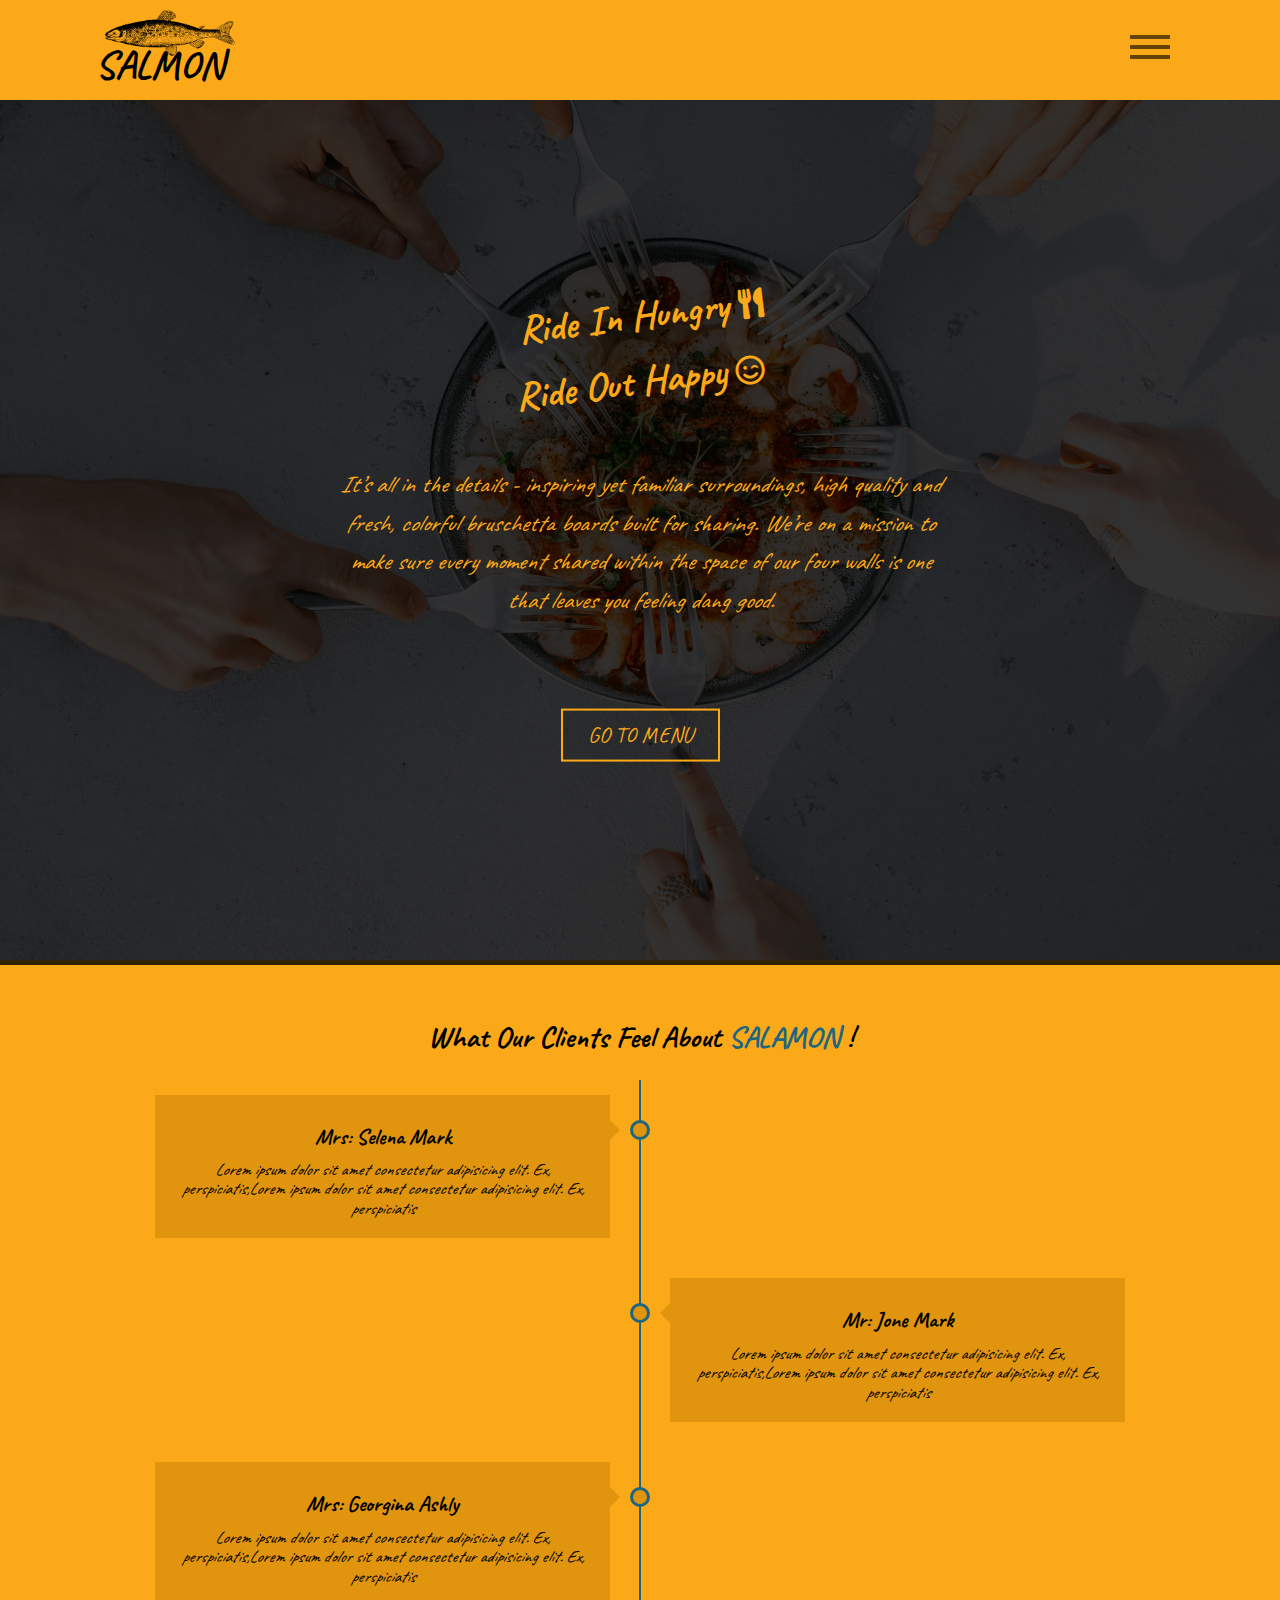
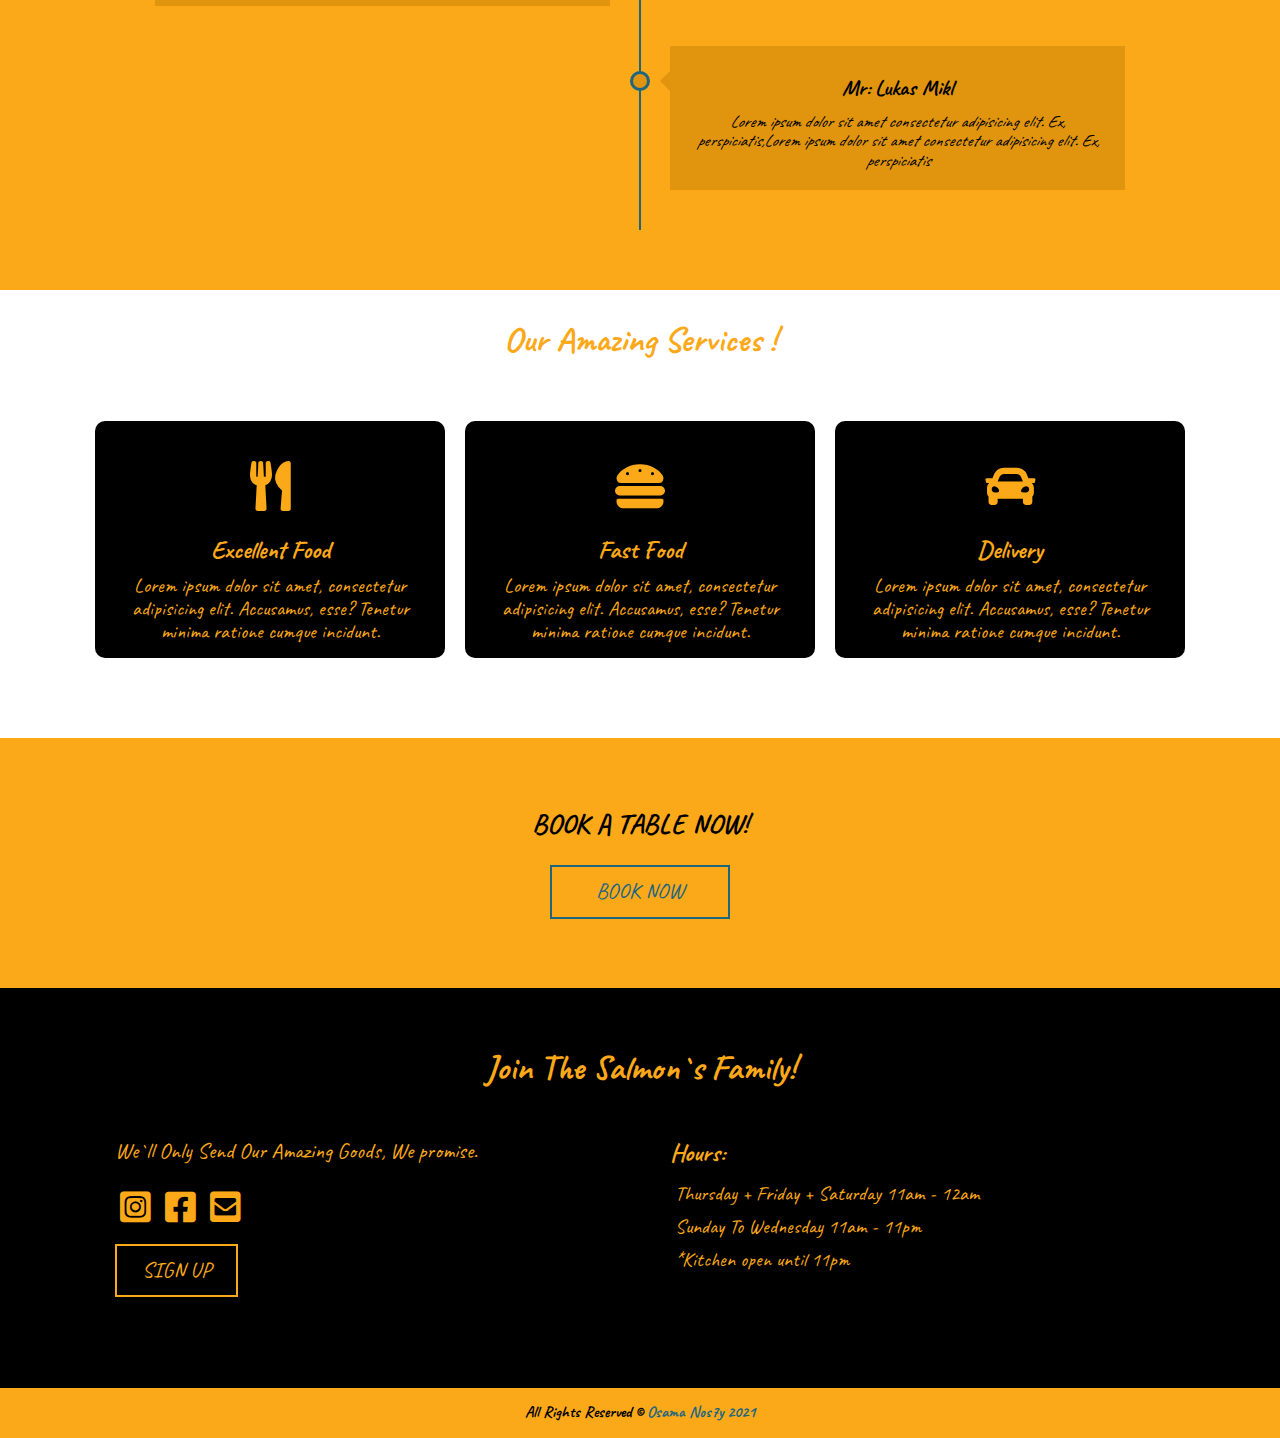
<file: index.html>
<!DOCTYPE html>
<html lang="en">
<head>
    <meta charset="UTF-8">
    <meta http-equiv="X-UA-Compatible" content="IE=edge">
    <meta name="viewport" content="width=device-width, initial-scale=1.0">
    <title>SALMON</title>
    <link rel="stylesheet" type="text/css" href="css/normalize.css">
    <link rel="stylesheet" type="text/css" href="css/main.css">
    <link rel="stylesheet" href="css/all.min.css">
    <link rel="preconnect" href="https://fonts.gstatic.com">
    <link href="https://fonts.googleapis.com/css2?family=Ballet&family=Caveat&display=swap" rel="stylesheet">
</head>
<body>

    <!--Start Header-->
    <div class="header" id="header">
        <div class="container">
            <div class="nav">
                <div class="logo">
                    <a href="index.html">
                        <h1>SALMON</h1>
                        <img src="images/1.png" alt="Salmon">
                    </a>
                </div>
                <div class="navigation">
                    <input type="checkbox" class="nav-checkbox" id="navigation">
                    <label for="navigation" class="checkbox-label">
                        <span class="nav-icon"></span>
                    </label>
                    <div class="links-container">
                        <div class="links">
                            <ul id="link">
                                <li><a href="index.html" class="active">HOME</a></li>
                                <li><a href="menu.html">MENU</a></li>
                                <li><a href="order-online.html">ORDER ONLINE</a></li>
                                <li><a href="location.html">LOCATION</a></li>
                                <li><a href="sign-up.html">SIGN UP</a></li>
                            </ul>
                        </div>
                    </div>
                </div>
            </div>
        </div>
    </div>
    <!--End Header-->

    <!-- Start About Us  -->
    <div class="about">
        <img src="images/4.jpg" alt="Salmon">
        <div class="container">
            <div class="overlay">
                <div class="info">
                    <h2 class="in">Ride In Hungry <i class="fas fa-utensils"></i></h2>
                    <h2 class="out">Ride Out Happy <i class="far fa-smile-wink"></i></h2>
                    <p>It’s all in the details - inspiring yet familiar surroundings, high quality and fresh, colorful bruschetta boards built for sharing. We’re on a mission to make sure every moment shared within the space of our four walls is one that leaves you feeling dang good.</p>
                    <button class="btn">go to menu</button>
                </div>
            </div>
        </div>
    </div>
    <!-- End About Us  -->

    <!-- Start Testimonials -->
    <div class="testimonials">
        <div class="container">
            <div class="testimonials-content">
                <h2>What Our Clients Feel About <span>Salamon</span> !</h2>
                <div class="left">
                    <div class="content">
                        <div class="text">
                            <h4>Mrs: Selena Mark</h4>
                            <p>Lorem ipsum dolor sit amet consectetur adipisicing elit. Ex, perspiciatis,Lorem ipsum dolor sit amet consectetur adipisicing elit. Ex, perspiciatis</p>
                        </div>
                    </div>
                </div>
                <div class="clearfix"></div>
                <div class="right">
                    <div class="content">
                        <div class="text">
                            <h4>Mr: Jone Mark</h4>
                            <p>Lorem ipsum dolor sit amet consectetur adipisicing elit. Ex, perspiciatis,Lorem ipsum dolor sit amet consectetur adipisicing elit. Ex, perspiciatis</p>
                        </div>
                    </div>
                </div>
                <div class="clearfix"></div>
                <div class="left">
                    <div class="content">
                        <div class="text">
                            <h4>Mrs: Georgina Ashly</h4>
                            <p>Lorem ipsum dolor sit amet consectetur adipisicing elit. Ex, perspiciatis,Lorem ipsum dolor sit amet consectetur adipisicing elit. Ex, perspiciatis</p>
                        </div>
                    </div>
                </div>
                <div class="clearfix"></div>
                <div class="right">
                    <div class="content">
                        <div class="text">
                            <h4>Mr: Lukas Mikl</h4>
                            <p>Lorem ipsum dolor sit amet consectetur adipisicing elit. Ex, perspiciatis,Lorem ipsum dolor sit amet consectetur adipisicing elit. Ex, perspiciatis</p>
                        </div>
                    </div>
                </div>
            </div>
        </div>
    </div>
    <!-- End Testimonials -->

    <!-- Start Our Services -->
    <div class="services">
        <div class="container">
            <h2>Our Amazing Services !</h2>
            <div class="serv">
                <div class="service-one">
                    <i class="fas fa-utensils"></i>
                    <h4>Excellent Food</h4>
                    <p>Lorem ipsum dolor sit amet, consectetur adipisicing elit. Accusamus, esse? Tenetur minima ratione cumque incidunt.</p>
                </div>
                <div class="service-two">
                    <i class="fas fa-hamburger"></i>
                    <h4>Fast Food</h4>
                    <p>Lorem ipsum dolor sit amet, consectetur adipisicing elit. Accusamus, esse? Tenetur minima ratione cumque incidunt.</p>
                </div>
                <div class="service-three">
                    <i class="fas fa-car"></i>
                    <h4>Delivery</h4>
                    <p>Lorem ipsum dolor sit amet, consectetur adipisicing elit. Accusamus, esse? Tenetur minima ratione cumque incidunt.</p>
                </div>
            </div>
        </div>
    </div>
    <!-- End Our Services -->
    
    <!-- Start Book Table -->
     <div class="Booking">
        <div class="container">
            <h4>BOOK A TABLE NOW!</h4>
            <button id="booking" class="booking-btn" onclick="bookingTable()">BOOK NOW</button>
            <div id="book-form" class="book-form">
                <div class="form-content">
                    <h2>TABLE BOOKING RESERVATION FORM</h2>
                    <span id="close" class="close">&times;</span>
                    <div class="book-info">
                        <input type="text" placeholder="Name..">
                        <input type="email" placeholder="Email..">
                        <input type="tel" placeholder="Mobile..">
                        <input type="date" placeholder="Date..">
                        <input type="time" placeholder="Time..">
                        <input type="number" min="1" placeholder="2 Person">
                        <button>Book A Table</button>
                    </div>
                </div>
            </div>
        </div>
     </div>
    <!-- End Book Table -->

     <!-- Start Information Section -->
     <div class="information">
        <div class="container">
            <h2>Join The Salmon`s Family!</h2>
            <div class="info-box">
                <div class="info info-left">
                    <p>We`ll Only Send Our Amazing Goods, We promise.</p>
                    <div>
                        <i class="fab fa-instagram-square"></i>
                        <i class="fab fa-facebook-square"></i>
                        <i class="fas fa-envelope-square"></i>
                    </div>
                    <button class="btn">Sign Up</button>
                </div>
                <div class="info info-right">
                    <h4>Hours:</h4>
                    <p>Thursday + Friday + Saturday   11am - 12am</p>
                    <p>Sunday To Wednesday  11am - 11pm</p>
                    <p>*Kitchen open until 11pm</p>
                </div>
            </div>
        </div>
     </div>
     <!-- Start Information Section -->

     <!-- Start Footer -->
     <div class="footer">
         <div class="container">
            <p>All Rights Reserved &copy; <span>Osama Nos7y 2021</span></p>
         </div>
     </div>

     <!-- End Footer -->    
    

    <script src="js/main.js"></script>
</body>
</html>
</file>
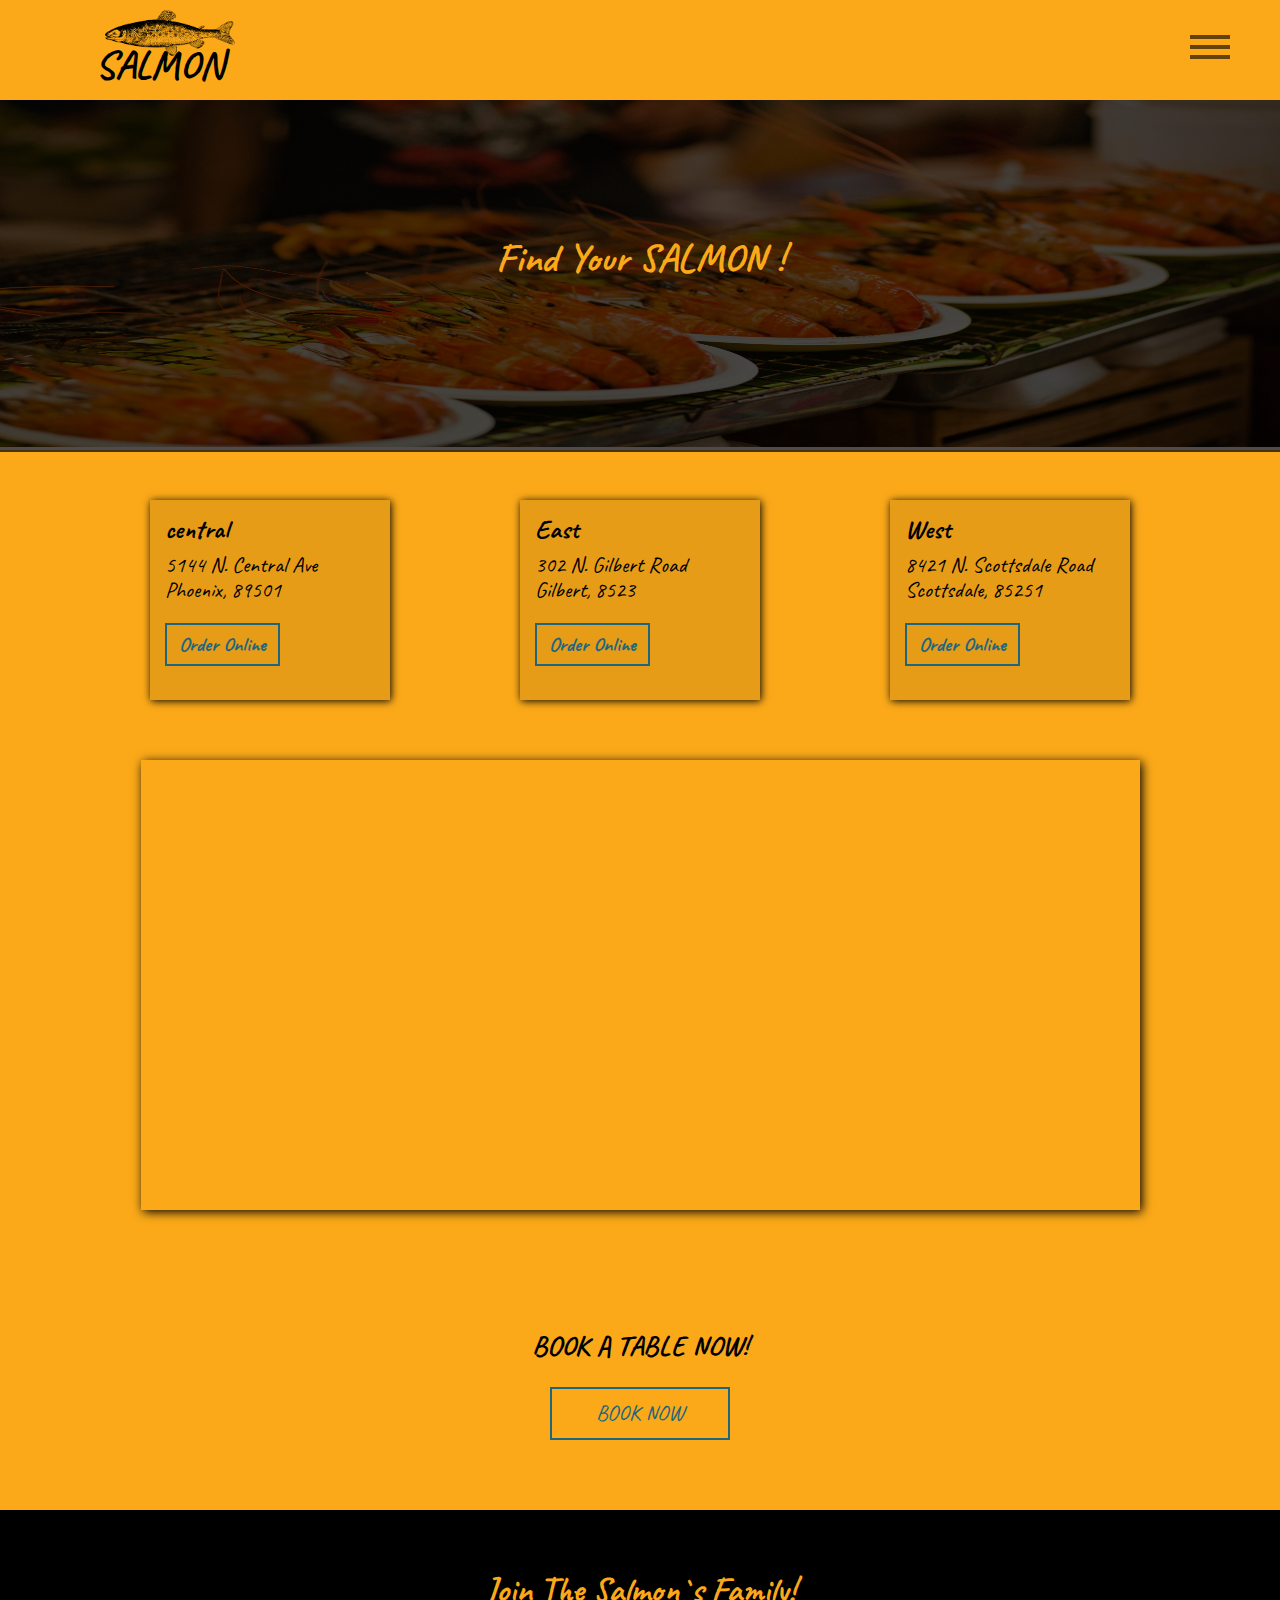
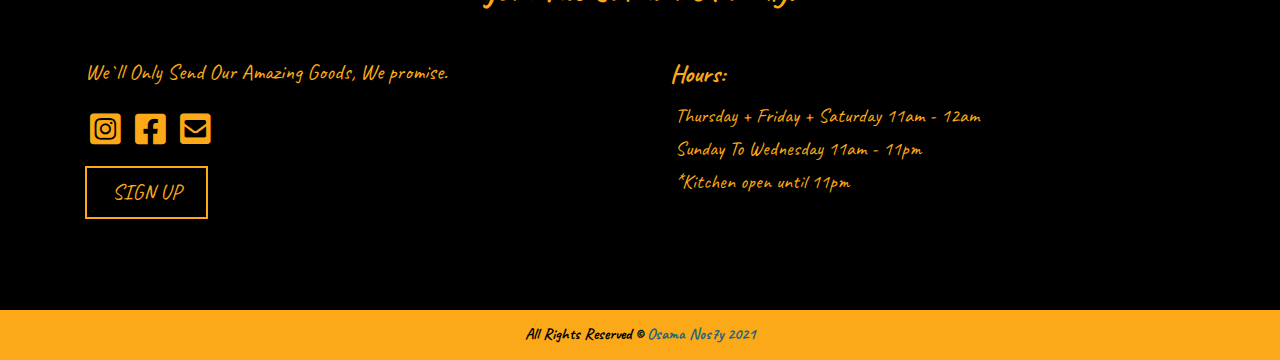
<file: location.html>
<!DOCTYPE html>
<html lang="en">
<head>
    <meta charset="UTF-8">
    <meta http-equiv="X-UA-Compatible" content="IE=edge">
    <meta name="viewport" content="width=device-width, initial-scale=1.0">
    <title>LOCATION</title>
    <link rel="stylesheet" type="text/css" href="css/normalize.css">
    <link rel="stylesheet" type="text/css" href="css/location.css">
    <link rel="stylesheet" href="css/all.min.css">
    <link rel="preconnect" href="https://fonts.gstatic.com">
    <link href="https://fonts.googleapis.com/css2?family=Ballet&family=Caveat&display=swap" rel="stylesheet">
</head>
<body>
    <!--Start Header-->
    <div class="header" id="header">
        <div class="container">
            <div class="nav">
                <div class="logo">
                    <a href="index.html">
                        <h1>SALMON</h1>
                        <img src="images/1.png" alt="Salmon">
                    </a>
                </div>
                <div class="navigation">
                    <input type="checkbox" class="nav-checkbox" id="navigation">
                    <label for="navigation" class="checkbox-label">
                        <span class="nav-icon"></span>
                    </label>
                    <div class="links-container">
                        <div class="links">
                            <ul id="link">
                                <li><a href="index.html" class="active">HOME</a></li>
                                <li><a href="menu.html">MENU</a></li>
                                <li><a href="order-online.html">ORDER ONLINE</a></li>
                                <li><a href="location.html">LOCATION</a></li>
                                <li><a href="sign-up.html">SIGN UP</a></li>
                            </ul>
                        </div>
                    </div>
                </div>
            </div>
        </div>
    </div>
    <!--End Header-->

    <!-- Start About Us  -->
    <div class="about">
        <img src="images/2.jpg" alt="Salmon">
        <div class="overlay"></div>
        <div class="txt">
            <h3>Find Your SALMON !</h3>
        </div>
    </div>
    <!-- End About Us  -->

    <!-- Start Location -->
    <div class="location">
        <div class="container">
            <div class="info-text">
                <div class="first">
                    <h3>central</h3>
                    <p>5144 N. Central Ave</p>
                    <p>Phoenix, 89501</p>
                    <button>Order Online</button>
                </div>
                <div class="second">
                    <h3>East</h3>
                    <p>302 N. Gilbert Road</p>
                    <p>Gilbert, 8523</p>
                    <button>Order Online</button>
                </div>
                <div class="third">
                    <h3>West</h3>
                    <p>8421 N. Scottsdale Road</p>
                    <p>Scottsdale, 85251</p>
                    <button>Order Online</button>
                </div>
            </div>
            <div class="map">
                <iframe src="https://www.google.com/maps/embed?pb=!1m18!1m12!1m3!1d3326.566009725138!2d-112.07625708546044!3d33.51266675341951!2m3!1f0!2f0!3f0!3m2!1i1024!2i768!4f13.1!3m3!1m2!1s0x872b12c0d6b29233%3A0x75171543c4f7623e!2s5144%20N%20Central%20Ave%2C%20Phoenix%2C%20AZ%2085012%2C%20USA!5e0!3m2!1sen!2seg!4v1617563543201!5m2!1sen!2seg" width="90%" height="450" style="border:0; box-shadow: 2px 2px 10px #000;" allowfullscreen="" loading="lazy"></iframe>
            </div>
        </div>
    </div>
    <!-- Start Location -->
    <!-- Start Book Table -->
    <div class="Booking">
        <div class="container">
            <h4>BOOK A TABLE NOW!</h4>
            <button id="booking" class="booking-btn" onclick="bookingTable()">BOOK NOW</button>
            <div id="book-form" class="book-form">
                <div class="form-content">
                    <h2>TABLE BOOKING RESERVATION FORM</h2>
                    <span id="close" class="close">&times;</span>
                    <div class="book-info">
                        <input type="text" placeholder="Name..">
                        <input type="email" placeholder="Email..">
                        <input type="tel" placeholder="Mobile..">
                        <input type="date" placeholder="Date..">
                        <input type="time" placeholder="Time..">
                        <input type="number" min="1" placeholder="2 Person">
                        <button>Book A Table</button>
                    </div>
                </div>
            </div>
        </div>
     </div>
    <!-- End Book Table -->

    <!-- Start Information Section -->
    <div class="information">
    <div class="container">
        <h2>Join The Salmon`s Family!</h2>
        <div class="info-box">
            <div class="info info-left">
                <p>We`ll Only Send Our Amazing Goods, We promise.</p>
                <div>
                    <i class="fab fa-instagram-square"></i>
                    <i class="fab fa-facebook-square"></i>
                    <i class="fas fa-envelope-square"></i>
                </div>
                <button class="btn">Sign Up</button>
            </div>
            <div class="info info-right">
                <h4>Hours:</h4>
                <p>Thursday + Friday + Saturday   11am - 12am</p>
                <p>Sunday To Wednesday  11am - 11pm</p>
                <p>*Kitchen open until 11pm</p>
            </div>
        </div>
    </div>
    </div>
    <!-- Start Information Section -->

    <!-- Start Footer -->
    <div class="footer">
        <div class="container">
            <p>All Rights Reserved &copy; <span>Osama Nos7y 2021</span></p>
        </div>
    </div>

    <!-- End Footer -->    

    <script src="js/main.js"></script>
</body>
</html>
</file>
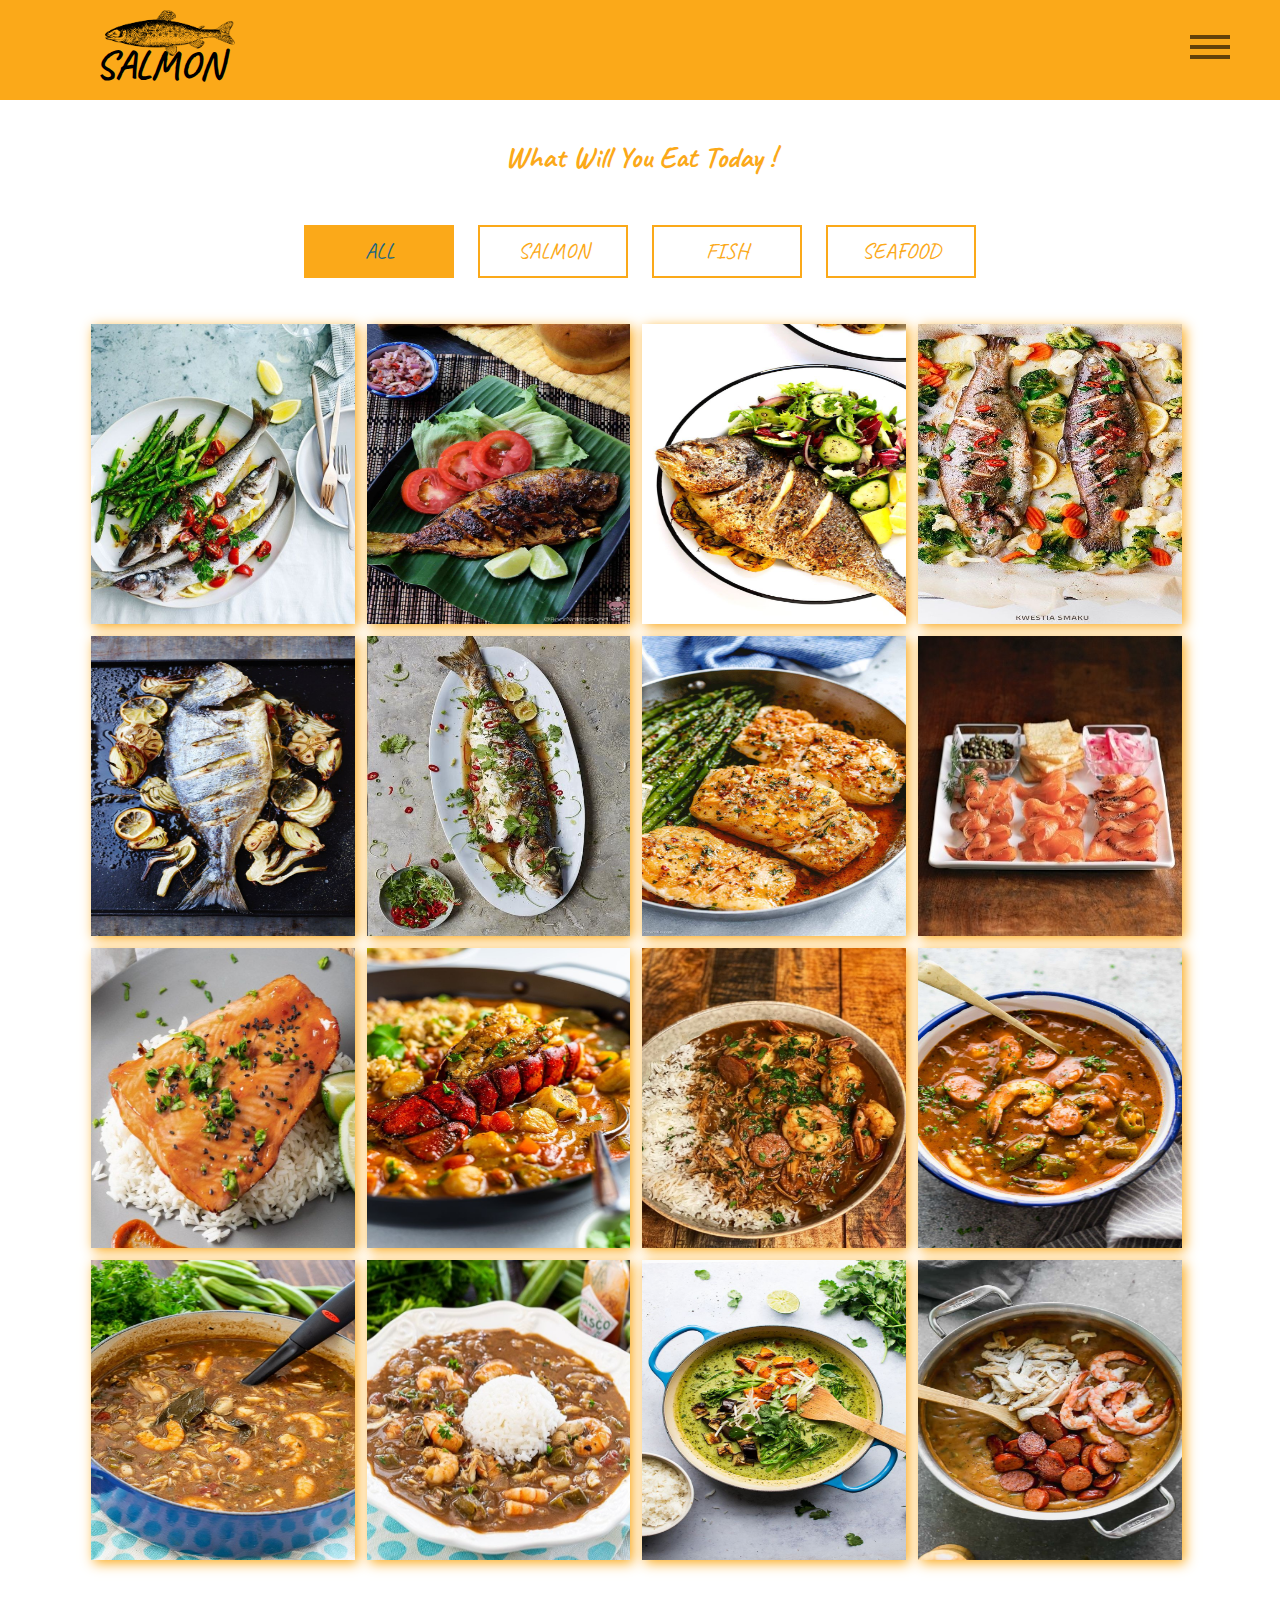
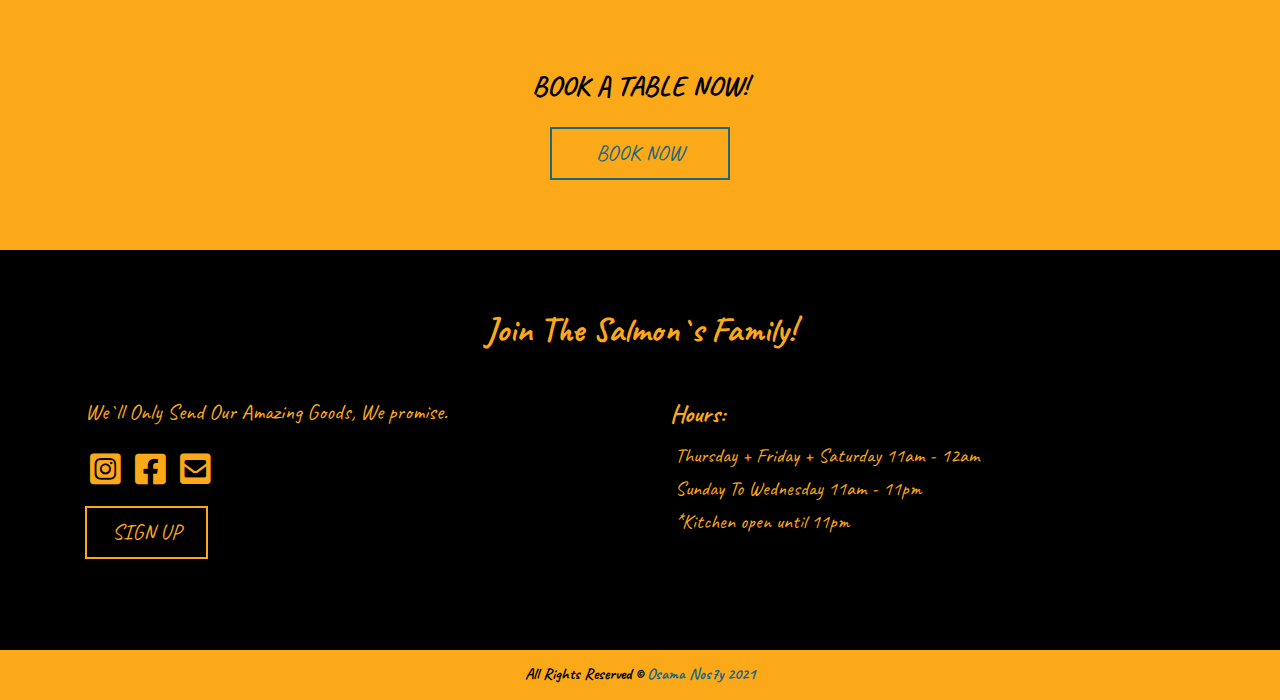
<file: menu.html>
<!DOCTYPE html>
<html lang="en">
<head>
    <meta charset="UTF-8">
    <meta http-equiv="X-UA-Compatible" content="IE=edge">
    <meta name="viewport" content="width=device-width, initial-scale=1.0">
    <title>SALMON</title>
    <link rel="stylesheet" type="text/css" href="css/normalize.css">
    <link rel="stylesheet" type="text/css" href="css/menu.css">
    <link rel="stylesheet" href="css/all.min.css">
    <link rel="preconnect" href="https://fonts.gstatic.com">
    <link href="https://fonts.googleapis.com/css2?family=Ballet&family=Caveat&display=swap" rel="stylesheet">
</head>
<body>
    <!--Start Header-->
    <div class="header" id="header">
        <div class="container">
            <div class="nav">
                <div class="logo">
                    <a href="index.html">
                        <h1>SALMON</h1>
                        <img src="images/1.png" alt="Salmon">
                    </a>
                </div>
                <div class="navigation">
                    <input type="checkbox" class="nav-checkbox" id="navigation">
                    <label for="navigation" class="checkbox-label">
                        <span class="nav-icon"></span>
                    </label>
                    <div class="links-container">
                        <div class="links">
                            <ul id="link">
                                <li><a href="index.html" class="active">HOME</a></li>
                                <li><a href="menu.html">MENU</a></li>
                                <li><a href="order-online.html">ORDER ONLINE</a></li>
                                <li><a href="location.html">LOCATION</a></li>
                                <li><a href="sign-up.html">SIGN UP</a></li>
                            </ul>
                        </div>
                    </div>
                </div>
            </div>
        </div>
    </div>
    <!--End Header-->

    <!-- Strat Menu  -->
    <div class="menu">
        <div class="container">
            <h2>What Will You Eat Today !</h2>
            <div class="tab">
                <button id="default-open" class="tablink" onclick="openMenu(event, 'all')">All</button>
                <button class="tablink" onclick="openMenu(event, 'salmon')">Salmon</button>
                <button class="tablink" onclick="openMenu(event, 'fish')">Fish</button>
                <button class="tablink" onclick="openMenu(event, 'seafood')">seafood</button>
            </div>
                <!-- All Block -->
            <div id="all" class="tabcontent">
                <div class="meal">
                    <img src="images/menu/fish/01.jpg" alt="fish">
                    <div class="meal-overlay">
                        <div class="text">
                            <h3>Sardines</h3>
                            <p>18$</p>
                            <button>Order online</button>
                        </div>
                    </div>
                </div>
                <div class="meal">
                    <img src="images/menu/fish/02.jpg" alt="fish">
                    <div class="meal-overlay">
                        <div class="text">
                            <h3>Grilled Fish</h3>
                            <p>22$</p>
                            <button>Order online</button>
                        </div>
                    </div>
                </div>
                <div class="meal">
                    <img src="images/menu/fish/03.jpg" alt="fish">
                    <div class="meal-overlay">
                        <div class="text">
                            <h3>Spicy Grilled Fish</h3>
                            <p>22$</p>
                            <button>Order online</button>
                        </div>
                    </div>
                </div>
                <div class="meal">
                    <img src="images/menu/fish/05.jpg" alt="fish">
                    <div class="meal-overlay">
                        <div class="text">
                            <h3>Roasted Fish</h3>
                            <p>20$</p>
                            <button>Order online</button>
                        </div>
                    </div>
                </div>
                <div class="meal">
                    <img src="images/menu/fish/06.jpg" alt="fish">
                    <div class="meal-overlay">
                        <div class="text">
                            <h3>Grilled Fish</h3>
                            <p>22$</p>
                            <button>Order online</button>
                        </div>
                    </div>
                </div>
                <div class="meal">
                    <img src="images/menu/fish/07.jpg" alt="fish">
                    <div class="meal-overlay">
                        <div class="text">
                            <h3>Ginger & Coriander Marinated Fish</h3>
                            <p>25$</p>
                            <button>Order online</button>
                        </div>
                    </div>
                </div>
                <div class="meal">
                    <img src="images/menu/salmon/02.jpg" alt="Salmon">
                    <div class="meal-overlay">
                        <div class="text">
                            <h3>Garlic Butter Baked Salmon</h3>
                            <p>25$</p>
                            <button>Order online</button>
                        </div>
                    </div>
                </div>
                <div class="meal">
                    <img src="images/menu/salmon/03.jpg" alt="Salmon">
                    <div class="meal-overlay">
                        <div class="text">
                            <h3>Smoked Salmon</h3>
                            <p>23$</p>
                            <button>Order online</button>
                        </div>
                    </div>
                </div>
                <div class="meal">
                    <img src="images/menu/salmon/04.jpg" alt="Salmon">
                    <div class="meal-overlay">
                        <div class="text">
                            <h3>Wild Caught Pacific Salmon</h3>
                            <p>20$</p>
                            <button>Order online</button>
                        </div>
                    </div>
                </div>
                <div class="meal">
                    <img src="images/menu/seafood/01.jpg" alt="Seafood">
                    <div class="meal-overlay">
                        <div class="text">
                            <h3>Seafood Gambo</h3>
                            <p>40$</p>
                            <button>Order online</button>
                        </div>
                    </div>
                </div>
                <div class="meal">
                    <img src="images/menu/seafood/02.jpg" alt="Seafood">
                    <div class="meal-overlay">
                        <div class="text">
                            <h3>Louisiana</h3>
                            <p>45$</p>
                            <button>Order online</button>
                        </div>
                    </div>
                </div>
                <div class="meal">
                    <img src="images/menu/seafood/05.jpg" alt="Seafood">
                    <div class="meal-overlay">
                        <div class="text">
                            <h3>Seafood Gumbo</h3>
                            <p>40$</p>
                            <button>Order online</button>
                        </div>
                    </div>
                </div>
                <div class="meal">
                    <img src="images/menu/seafood/04.jpg" alt="Seafood">
                    <div class="meal-overlay">
                        <div class="text">
                            <h3>Shrimp Sausage Gumbo</h3>
                            <p>50$</p>
                            <button>Order online</button>
                        </div>
                    </div>
                </div>
                <div class="meal">
                    <img src="images/menu/seafood/06.jpg" alt="Seafood">
                    <div class="meal-overlay">
                        <div class="text">
                            <h3>Seafood Gumbo</h3>
                            <p>40$</p>
                            <button>Order online</button>
                        </div>
                    </div>
                </div>
                <div class="meal">
                    <img src="images/menu/seafood/07.jpg" alt="Seafood">
                    <div class="meal-overlay">
                        <div class="text">
                            <h3>Seafood Gumbo</h3>
                            <p>40$</p>
                            <button>Order online</button>
                        </div>
                    </div>
                </div>
                <div class="meal">
                    <img src="images/menu/seafood/03.jpg" alt="Seafood">
                    <div class="meal-overlay">
                        <div class="text">
                            <h3>Seafood Gumbo</h3>
                            <p>40$</p>
                            <button>Order online</button>
                        </div>
                    </div>
                </div>
            </div>
                <!-- Salmon Blcok -->
            <div id="salmon" class="tabcontent">
                <div class="meal">
                    <img src="images/menu/salmon/01.jpg" alt="Salmon">
                    <div class="meal-overlay">
                        <div class="text">
                            <h3>Garlic Butter Baked Salmon</h3>
                            <p>40$</p>
                            <button>Order Online</button>
                        </div>
                    </div>
                </div>
                <div class="meal">
                    <img src="images/menu/salmon/02.jpg" alt="Salmon">
                    <div class="meal-overlay">
                        <div class="text">
                            <h3>Garlic Butter Baked Salmon</h3>
                            <p>40$</p>
                            <button>Order Online</button>
                        </div>
                    </div>
                </div>
                <div class="meal">
                    <img src="images/menu/salmon/03.jpg" alt="Salmon">
                    <div class="meal-overlay">
                        <div class="text">
                            <h3>Smoked Salmon</h3>
                            <p>42$</p>
                            <button>Order Online</button>
                        </div>
                    </div>
                </div>
                <div class="meal">
                    <img src="images/menu/salmon/04.jpg" alt="Salmon">
                    <div class="meal-overlay">
                        <div class="text">
                            <h3>Wild Caught Pacific Salmon</h3>
                            <p>40$</p>
                            <button>Order Online</button>
                        </div>
                    </div>
                </div>
                <div class="meal">
                    <img src="images/menu/salmon/05.jpg" alt="Salmon">
                    <div class="meal-overlay">
                        <div class="text">
                            <h3>Sockeye Salmon</h3>
                            <p>40$</p>
                            <button>Order Online</button>
                        </div>
                    </div>
                </div>
                <div class="meal">
                    <img src="images/menu/salmon/07.jpg" alt="Salmon">
                    <div class="meal-overlay">
                        <div class="text">
                            <h3>Baked Cod</h3>
                            <p>40$</p>
                            <button>Order Online</button>
                        </div>
                    </div>
                </div>
                <div class="meal">
                    <img src="images/menu/salmon/08.jpg" alt="Salmon">
                    <div class="meal-overlay">
                        <div class="text">
                            <h3>Garlic Butter Baked Salmon</h3>
                            <p>40$</p>
                            <button>Order Online</button>
                        </div>
                    </div>
                </div>
                <div class="meal">
                    <img src="images/menu/salmon/09.jpg" alt="Salmon">
                    <div class="meal-overlay">
                        <div class="text">
                            <h3>Shrimp Cocktail</h3>
                            <p>45$</p>
                            <button>Order Online</button>
                        </div>
                    </div>
                </div>
                <div class="meal">
                    <img src="images/menu/salmon/010.jpg" alt="Salmon">
                    <div class="meal-overlay">
                        <div class="text">
                            <h3>Smoked Salmon</h3>
                            <p>40$</p>
                            <button>Order Online</button>
                        </div>
                    </div>
                </div>
                <div class="meal">
                    <img src="images/menu/salmon/011.jpg" alt="Salmon">
                    <div class="meal-overlay">
                        <div class="text">
                            <h3>Seared Salmon Salad</h3>
                            <p>40$</p>
                            <button>Order Online</button>
                        </div>
                    </div>
                </div>
                <div class="meal">
                    <img src="images/menu/salmon/012.jpg" alt="Salmon">
                    <div class="meal-overlay">
                        <div class="text">
                            <h3>Hawaiian Garlic Shrimp</h3>
                            <p>40$</p>
                            <button>Order Online</button>
                        </div>
                    </div>
                </div>
                <div class="meal">
                    <img src="images/menu/salmon/013.jpg" alt="Salmon">
                    <div class="meal-overlay">
                        <div class="text">
                            <h3>Sriracha Shrimp</h3>
                            <p>40$</p>
                            <button>Order Online</button>
                        </div>
                    </div>
                </div>
                <div class="meal">
                    <img src="images/menu/salmon/014.jpg" alt="Salmon">
                    <div class="meal-overlay">
                        <div class="text">
                            <h3>Teriyaki Salmon</h3>
                            <p>40$</p>
                            <button>Order Online</button>
                        </div>
                    </div>
                </div>
                <div class="meal">
                    <img src="images/menu/salmon/015.jpg" alt="Salmon">
                    <div class="meal-overlay">
                        <div class="text">
                            <h3>Easy Lemon Thyme Roasted Salmon</h3>
                            <p>40$</p>
                            <button>Order Online</button>
                        </div>
                    </div>
                </div>
                <div class="meal">
                    <img src="images/menu/salmon/016.jpg" alt="Salmon">
                    <div class="meal-overlay">
                        <div class="text">
                            <h3>White Wine Garlic Salmon</h3>
                            <p>40$</p>
                            <button>Order Online</button>
                        </div>
                    </div>
                </div>
                <div class="meal">
                    <img src="images/menu/salmon/017.jpg" alt="Salmon">
                    <div class="meal-overlay">
                        <div class="text">
                            <h3>Baked Salmon In Foil Packs</h3>
                            <p>40$</p>
                            <button>Order Online</button>
                        </div>
                    </div>
                </div> 
            </div>
            <!-- Fish Block -->
            <div id="fish" class="tabcontent">
                <div class="meal">
                    <img src="images/menu/fish/01.jpg" alt="Fish">
                    <div class="meal-overlay">
                        <div class="text">
                            <h3>Sardines</h3>
                            <p>35$</p>
                            <button>Order Online</button>
                        </div>
                    </div>
                </div>
                <div class="meal">
                    <img src="images/menu/fish/02.jpg" alt="Fish">
                    <div class="meal-overlay">
                        <div class="text">
                            <h3>Balinese Grilled Fish</h3>
                            <p>38$</p>
                            <button>Order Online</button>
                        </div>
                    </div>
                </div>
                <div class="meal">
                    <img src="images/menu/fish/03.jpg" alt="Fish">
                    <div class="meal-overlay">
                        <div class="text">
                            <h3>Spicy Grilled Fish Masala</h3>
                            <p>38$</p>
                            <button>Order Online</button>
                        </div>
                    </div>
                </div>
                <div class="meal">
                    <img src="images/menu/fish/04.jpg" alt="Fish">
                    <div class="meal-overlay">
                        <div class="text">
                            <h3>Spicy Grilled Fish Masala</h3>
                            <p>38$</p>
                            <button>Order Online</button>
                        </div>
                    </div>
                </div>
                <div class="meal">
                    <img src="images/menu/fish/05.jpg" alt="Fish">
                    <div class="meal-overlay">
                        <div class="text">
                            <h3>Roasted Fish With Tomatoes & Herbs</h3>
                            <p>35$</p>
                            <button>Order Online</button>
                        </div>
                    </div>
                </div>
                <div class="meal">
                    <img src="images/menu/fish/06.jpg" alt="Fish">
                    <div class="meal-overlay">
                        <div class="text">
                            <h3>Grilled Fish</h3>
                            <p>35$</p>
                            <button>Order Online</button>
                        </div>
                    </div>
                </div>
                <div class="meal">
                    <img src="images/menu/fish/07.jpg" alt="Fish">
                    <div class="meal-overlay">
                        <div class="text">
                            <h3>Ginger & Coriander Marinated Fish</h3>
                            <p>38$</p>
                            <button>Order Online</button>
                        </div>
                    </div>
                </div>
                <div class="meal">
                    <img src="images/menu/fish/08.jpg" alt="Fish">
                    <div class="meal-overlay">
                        <div class="text">
                            <h3>Grilled Fish</h3>
                            <p>35$</p>
                            <button>Order Online</button>
                        </div>
                    </div>
                </div>
                <div class="meal">
                    <img src="images/menu/fish/09.jpg" alt="Fish">
                    <div class="meal-overlay">
                        <div class="text">
                            <h3>Baked Snapper With Lemon, Garlic & Chilli</h3>
                            <p>38$</p>
                            <button>Order Online</button>
                        </div>
                    </div>
                </div>
                <div class="meal">
                    <img src="images/menu/fish/010.jpg" alt="Fish">
                    <div class="meal-overlay">
                        <div class="text">
                            <h3>Greek Whole Roasted Branzino</h3>
                            <p>38$</p>
                            <button>Order Online</button>
                        </div>
                    </div>
                </div>
                <div class="meal">
                    <img src="images/menu/fish/011.jpg" alt="Fish">
                    <div class="meal-overlay">
                        <div class="text">
                            <h3>Grilled Red Snapper</h3>
                            <p>35$</p>
                            <button>Order Online</button>
                        </div>
                    </div>
                </div>
                <div class="meal">
                    <img src="images/menu/fish/012.jpg" alt="Fish">
                    <div class="meal-overlay">
                        <div class="text">
                            <h3>Vietnamese Baked Snapper</h3>
                            <p>35$</p>
                            <button>Order Online</button>
                        </div>
                    </div>
                </div>
                <div class="meal">
                    <img src="images/menu/fish/013.jpg" alt="Fish">
                    <div class="meal-overlay">
                        <div class="text">
                            <h3>Bronzino With Tomatoes & Herbs</h3>
                            <p>35$</p>
                            <button>Order Online</button>
                        </div>
                    </div>
                </div>
                <div class="meal">
                    <img src="images/menu/fish/014.jpg" alt="Fish">
                    <div class="meal-overlay">
                        <div class="text">
                            <h3>Grilled Bronzino With Rosemary Vinaigrette</h3>
                            <p>35$</p>
                            <button>Order Online</button>
                        </div>
                    </div>
                </div>
                <div class="meal">
                    <img src="images/menu/fish/015.jpg" alt="Fish">
                    <div class="meal-overlay">
                        <div class="text">
                            <h3>Caribbean Grilled Whole Red Snapper</h3>
                            <p>35$</p>
                            <button>Order Online</button>
                        </div>
                    </div>
                </div>
                <div class="meal">
                    <img src="images/menu/fish/016.jpg" alt="Fish">
                    <div class="meal-overlay">
                        <div class="text">
                            <h3>Grilled Bronzino With Lemon & Herbs</h3>
                            <p>35$</p>
                            <button>Order Online</button>
                        </div>
                    </div>
                </div>
            </div>
            <!-- Seafood Block -->
            <div id="seafood" class="tabcontent">
                <div class="meal">
                    <img src="images/menu/seafood/01.jpg" alt="Seafood">
                    <div class="meal-overlay">
                        <div class="text">
                            <h3>Seafood Gumbo</h3>
                            <p>40$</p>
                            <button>Order Online</button>
                        </div>
                    </div>
                </div>
                <div class="meal">
                    <img src="images/menu/seafood/02.jpg" alt="Seafood">
                    <div class="meal-overlay">
                        <div class="text">
                            <h3>Louisiana</h3>
                            <p>40$</p>
                            <button>Order Online</button>
                        </div>
                    </div>
                </div>
                <div class="meal">
                    <img src="images/menu/seafood/03.jpg" alt="Seafood">
                    <div class="meal-overlay">
                        <div class="text">
                            <h3>Seafood Soup</h3>
                            <p>40$</p>
                            <button>Order Online</button>
                        </div>
                    </div>
                </div>
                <div class="meal">
                    <img src="images/menu/seafood/04.jpg" alt="Seafood">
                    <div class="meal-overlay">
                        <div class="text">
                            <h3>Shrimp Sausage Gumbo</h3>
                            <p>44$</p>
                            <button>Order Online</button>
                        </div>
                    </div>
                </div>
                <div class="meal">
                    <img src="images/menu/seafood/05.jpg" alt="Seafood">
                    <div class="meal-overlay">
                        <div class="text">
                            <h3>Shrimp Soup</h3>
                            <p>42$</p>
                            <button>Order Online</button>
                        </div>
                    </div>
                </div>
                <div class="meal">
                    <img src="images/menu/seafood/06.jpg" alt="Seafood">
                    <div class="meal-overlay">
                        <div class="text">
                            <h3>Shrimp Soup</h3>
                            <p>42$</p>
                            <button>Order Online</button>
                        </div>
                    </div>
                </div>
                <div class="meal">
                    <img src="images/menu/seafood/07.jpg" alt="Seafood">
                    <div class="meal-overlay">
                        <div class="text">
                            <h3>Seafood</h3>
                            <p>40$</p>
                            <button>Order Online</button>
                        </div>
                    </div>
                </div>
                <div class="meal">
                    <img src="images/menu/seafood/09.jpg" alt="Seafood">
                    <div class="meal-overlay">
                        <div class="text">
                            <h3>Seafood Gumbo</h3>
                            <p>45$</p>
                            <button>Order Online</button>
                        </div>
                    </div>
                </div>
                <div class="meal">
                    <img src="images/menu/seafood/010.jpg" alt="Seafood">
                    <div class="meal-overlay">
                        <div class="text">
                            <h3>Seafood Pasta</h3>
                            <p>42$</p>
                            <button>Order Online</button>
                        </div>
                    </div>
                </div>
                <div class="meal">
                    <img src="images/menu/seafood/011.jpg" alt="Seafood">
                    <div class="meal-overlay">
                        <div class="text">
                            <h3>Skillet Grilled Seafood</h3>
                            <p>40$</p>
                            <button>Order Online</button>
                        </div>
                    </div>
                </div>
                <div class="meal">
                    <img src="images/menu/seafood/012.jpg" alt="Seafood">
                    <div class="meal-overlay">
                        <div class="text">
                            <h3>Simple Seafood Bisque</h3>
                            <p>44$</p>
                            <button>Order Online</button>
                        </div>
                    </div>
                </div>
                <div class="meal">
                    <img src="images/menu/seafood/013.jpg" alt="Seafood">
                    <div class="meal-overlay">
                        <div class="text">
                            <h3>Oven-Roasted Dungeness Creb</h3>
                            <p>44$</p>
                            <button>Order Online</button>
                        </div>
                    </div>
                </div>
                <div class="meal">
                    <img src="images/menu/seafood/014.jpg" alt="Seafood">
                    <div class="meal-overlay">
                        <div class="text">
                            <h3>Shrimp Lettuce Wraps</h3>
                            <p>44$</p>
                            <button>Order Online</button>
                        </div>
                    </div>
                </div>
                <div class="meal">
                    <img src="images/menu/seafood/015.jpg" alt="Seafood">
                    <div class="meal-overlay">
                        <div class="text">
                            <h3>Shrimp Boil</h3>
                            <p>44$</p>
                            <button>Order Online</button>
                        </div>
                    </div>
                </div>
                <div class="meal">
                    <img src="images/menu/seafood/016.jpg" alt="Seafood">
                    <div class="meal-overlay">
                        <div class="text">
                            <h3>Shrimp Fajitas</h3>
                            <p>44$</p>
                            <button>Order Online</button>
                        </div>
                    </div>
                </div>
                <div class="meal">
                    <img src="images/menu/seafood/017.jpg" alt="Seafood">
                    <div class="meal-overlay">
                        <div class="text">
                            <h3>Seafood Boil</h3>
                            <p>44$</p>
                            <button>Order Online</button>
                        </div>
                    </div>
                </div>
            </div>
        </div>
    </div>
    <!-- End Menu  -->

    <!-- Start Book Table -->
    <div class="Booking">
        <div class="container">
            <h4>BOOK A TABLE NOW!</h4>
            <button id="booking" class="booking-btn" onclick="bookingTable()">BOOK NOW</button>
            <div id="book-form" class="book-form">
                <div class="form-content">
                    <h2>TABLE BOOKING RESERVATION FORM</h2>
                    <span id="close" class="close">&times;</span>
                    <div class="book-info">
                        <input type="text" placeholder="Name..">
                        <input type="email" placeholder="Email..">
                        <input type="tel" placeholder="Mobile..">
                        <input type="date" placeholder="Date..">
                        <input type="time" placeholder="Time..">
                        <input type="number" min="1" placeholder="2 Person">
                        <button>Book A Table</button>
                    </div>
                </div>
            </div>
        </div>
     </div>
    <!-- End Book Table -->

    <!-- Start Information Section -->
    <div class="information">
        <div class="container">
            <h2>Join The Salmon`s Family!</h2>
            <div class="info-box">
                <div class="info info-left">
                    <p>We`ll Only Send Our Amazing Goods, We promise.</p>
                    <div>
                        <i class="fab fa-instagram-square"></i>
                        <i class="fab fa-facebook-square"></i>
                        <i class="fas fa-envelope-square"></i>
                    </div>
                    <button class="btn">Sign Up</button>
                </div>
                <div class="info info-right">
                    <h4>Hours:</h4>
                    <p>Thursday + Friday + Saturday   11am - 12am</p>
                    <p>Sunday To Wednesday  11am - 11pm</p>
                    <p>*Kitchen open until 11pm</p>
                </div>
            </div>
        </div>
    </div>
    <!-- Start Information Section -->

    <!-- Start Footer -->
    <div class="footer">
        <div class="container">
            <p>All Rights Reserved &copy; <span>Osama Nos7y 2021</span></p>
        </div>
    </div>

    <!-- End Footer -->


    <script src="js/main.js"></script>
</body>
</html>
</file>
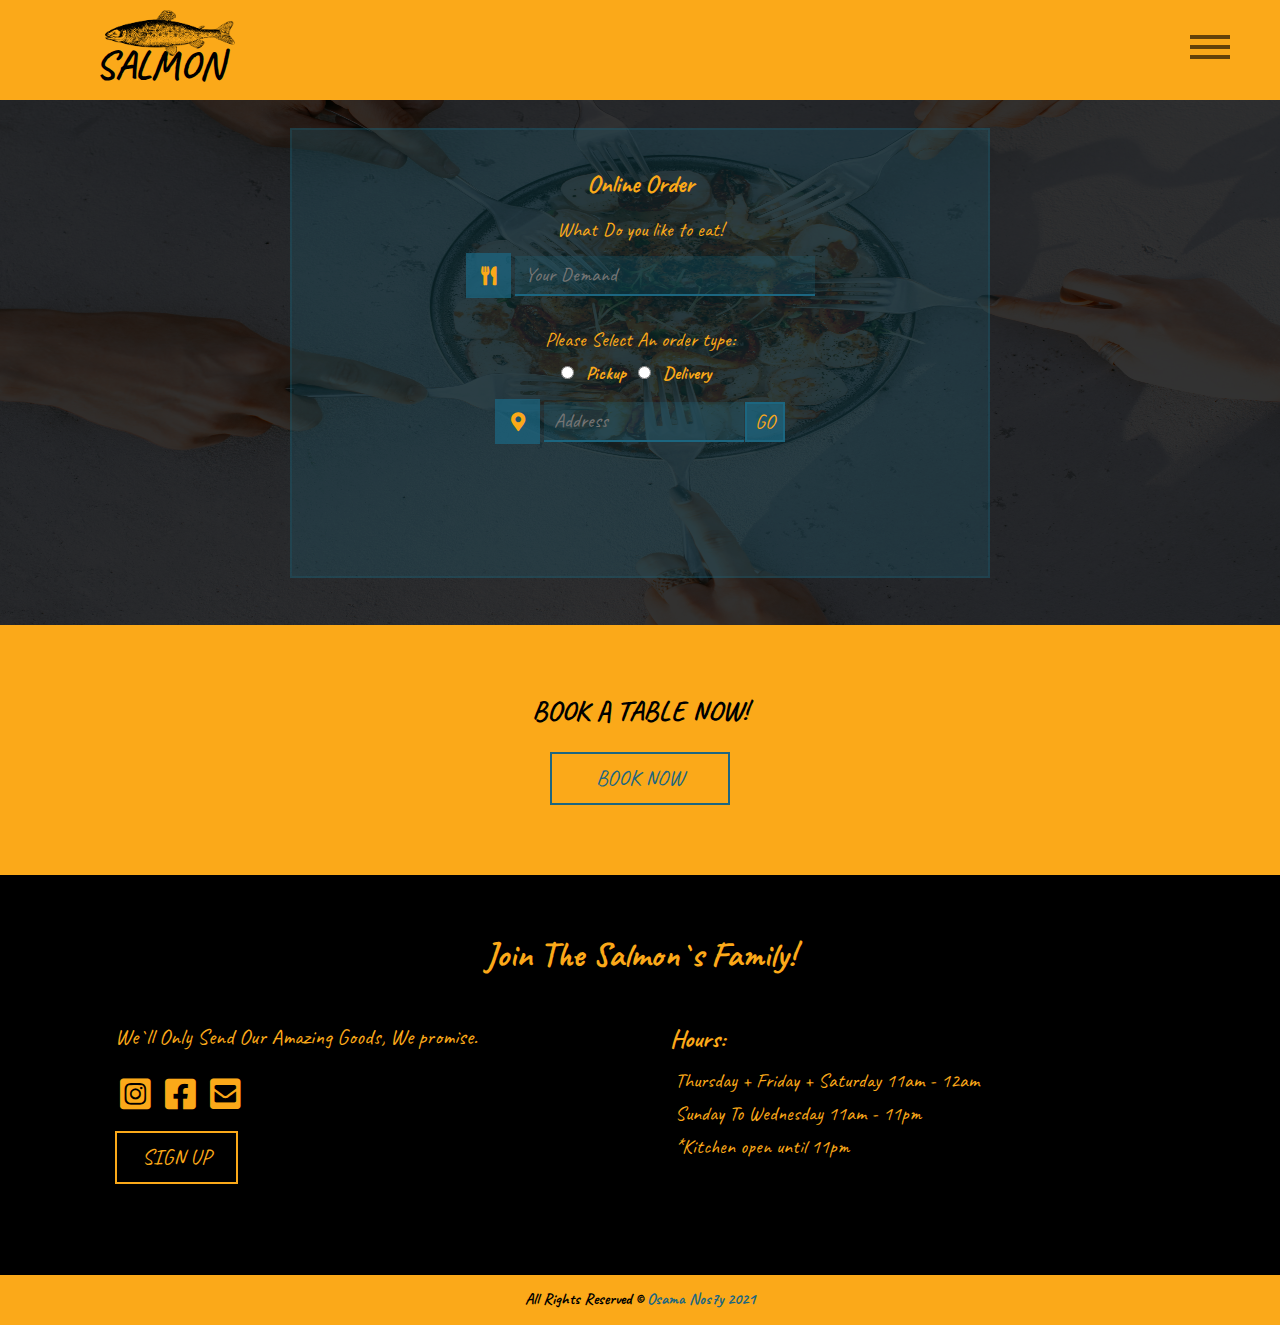
<file: order-online.html>
<!DOCTYPE html>
<html lang="en">
<head>
    <meta charset="UTF-8">
    <meta http-equiv="X-UA-Compatible" content="IE=edge">
    <meta name="viewport" content="width=device-width, initial-scale=1.0">
    <title>ORDER ONLINE</title>
    <link rel="stylesheet" type="text/css" href="css/normalize.css">
    <link rel="stylesheet" type="text/css" href="css/order-online.css">
    <link rel="stylesheet" href="css/all.min.css">
    <link rel="preconnect" href="https://fonts.gstatic.com">
    <link href="https://fonts.googleapis.com/css2?family=Ballet&family=Caveat&display=swap" rel="stylesheet">
</head>
<body>
    <!--Start Header-->
    <div class="header" id="header">
        <div class="container">
            <div class="nav">
                <div class="logo">
                    <a href="index.html">
                        <h1>SALMON</h1>
                        <img src="images/1.png" alt="Salmon">
                    </a>
                </div>
                <div class="navigation">
                    <input type="checkbox" class="nav-checkbox" id="navigation">
                    <label for="navigation" class="checkbox-label">
                        <span class="nav-icon"></span>
                    </label>
                    <div class="links-container">
                        <div class="links">
                            <ul id="link">
                                <li><a href="index.html" class="active">HOME</a></li>
                                <li><a href="menu.html">MENU</a></li>
                                <li><a href="order-online.html">ORDER ONLINE</a></li>
                                <li><a href="location.html">LOCATION</a></li>
                                <li><a href="sign-up.html">SIGN UP</a></li>
                            </ul>
                        </div>
                    </div>
                </div>
            </div>
        </div>
    </div>
    <!--End Header-->

    <!-- Start Online Order Us  -->
    <div class="onlin-order">
        <img src="images/4.jpg" alt="Salmon">
        <div class="container">
            <div class="overlay">
                <div class="info">
                    <h4>Online Order</h4>
                    <div class="meal">
                        <p>What Do you like to eat!</p>
                        <span><i class="fas fa-utensils"></i></span>
                        <input type="text" name="Msg" value="" placeholder="Your Demand">
                    </div>
                    <p>Please Select An order type:</p>
                    <input type="radio" name="order-type" value="Pickup">
                    <label>Pickup</label>
                    <input type="radio" name="order-type" value="Delivery">
                    <label>Delivery</label>
                    <div>
                        <span><i class="fas fa-map-marker-alt"></i></span>
                        <input type="text" name="Msg" value="" placeholder="Address">
                        <button>GO</button>
                    </div>
                </div>
            </div>
        </div>
    </div>
    <!-- End Onlin Order Us  -->

    <!-- Start Book Table -->
    <div class="Booking">
        <div class="container">
            <h4>BOOK A TABLE NOW!</h4>
            <button id="booking" class="booking-btn" onclick="bookingTable()">BOOK NOW</button>
            <div id="book-form" class="book-form">
                <div class="form-content">
                    <h2>TABLE BOOKING RESERVATION FORM</h2>
                    <span id="close" class="close">&times;</span>
                    <div class="book-info">
                        <input type="text" placeholder="Name..">
                        <input type="email" placeholder="Email..">
                        <input type="tel" placeholder="Mobile..">
                        <input type="date" placeholder="Date..">
                        <input type="time" placeholder="Time..">
                        <input type="number" min="1" placeholder="2 Person">
                        <button>Book A Table</button>
                    </div>
                </div>
            </div>
        </div>
     </div>
    <!-- End Book Table -->
    
    <!-- Start Information Section -->
    <div class="information">
    <div class="container">
        <h2>Join The Salmon`s Family!</h2>
        <div class="info-box">
            <div class="info info-left">
                <p>We`ll Only Send Our Amazing Goods, We promise.</p>
                <div>
                    <i class="fab fa-instagram-square"></i>
                    <i class="fab fa-facebook-square"></i>
                    <i class="fas fa-envelope-square"></i>
                </div>
                <button class="btn">Sign Up</button>
            </div>
            <div class="info info-right">
                <h4>Hours:</h4>
                <p>Thursday + Friday + Saturday   11am - 12am</p>
                <p>Sunday To Wednesday  11am - 11pm</p>
                <p>*Kitchen open until 11pm</p>
            </div>
        </div>
    </div>
    </div>
    <!-- Start Information Section -->

    <!-- Start Footer -->
    <div class="footer">
        <div class="container">
            <p>All Rights Reserved &copy; <span>Osama Nos7y 2021</span></p>
        </div>
    </div>

    <!-- Start Footer -->
    <script src="js/main.js"></script>
</body>
</html>
</file>
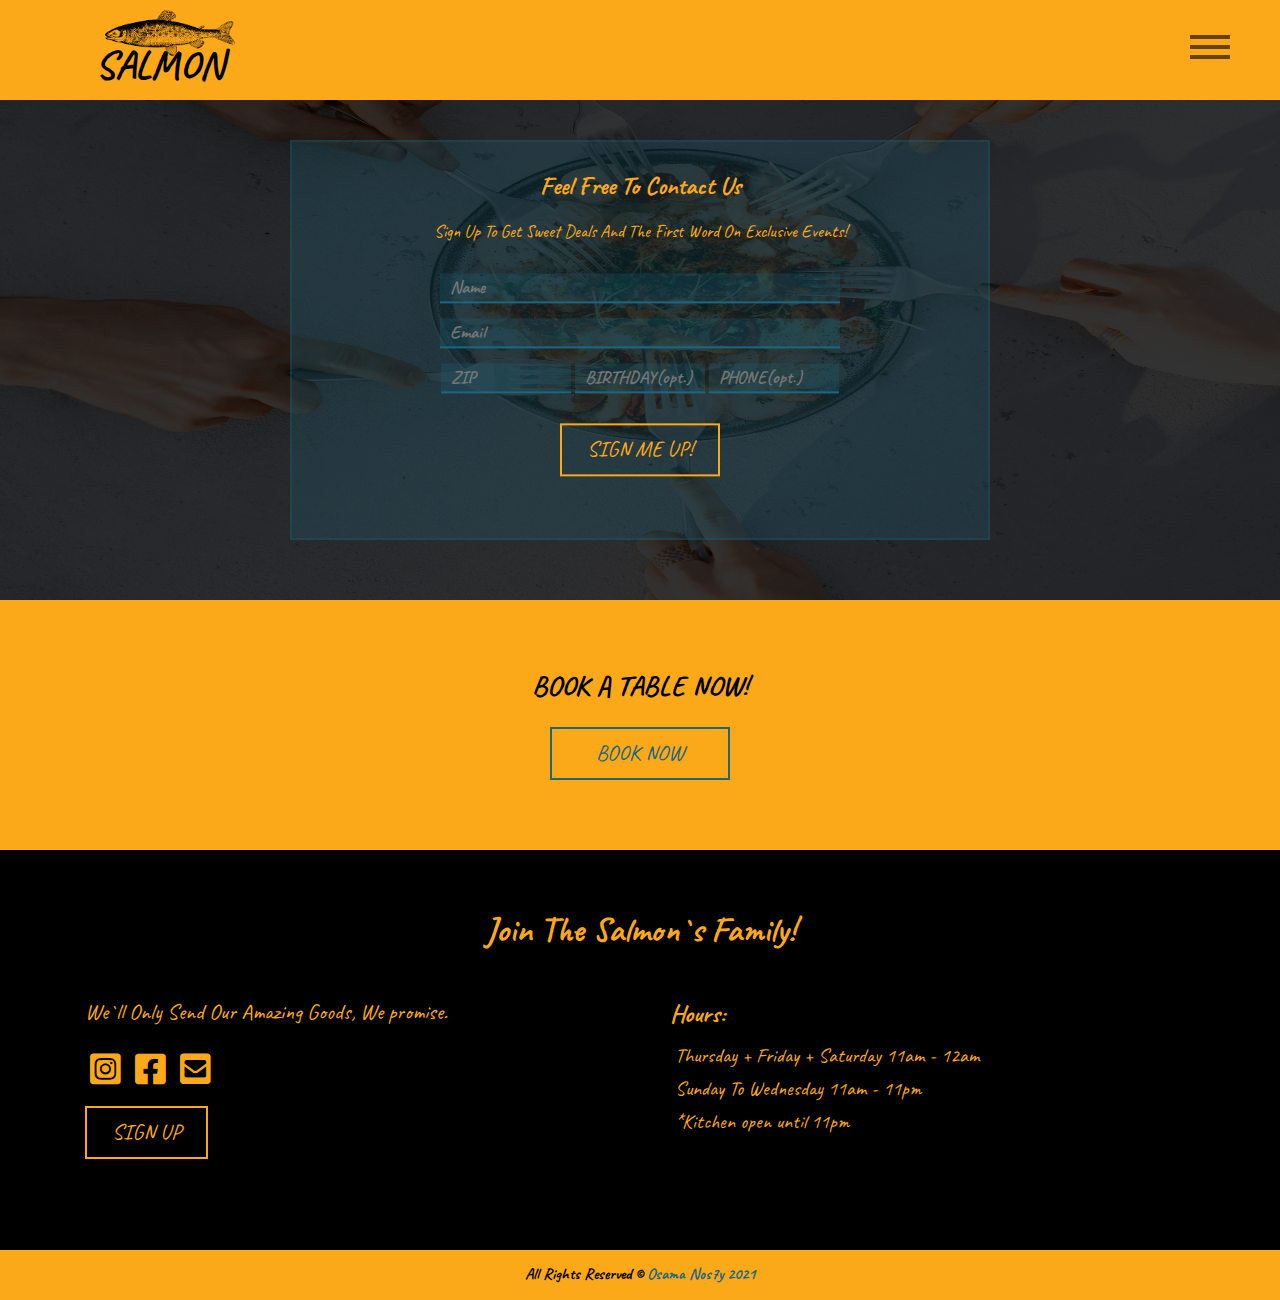
<file: sign-up.html>
<!DOCTYPE html>
<html lang="en">
<head>
    <meta charset="UTF-8">
    <meta http-equiv="X-UA-Compatible" content="IE=edge">
    <meta name="viewport" content="width=device-width, initial-scale=1.0">
    <title>SALMON</title>
    <link rel="stylesheet" type="text/css" href="css/normalize.css">
    <link rel="stylesheet" type="text/css" href="css/sign-up.css">
    <link rel="stylesheet" href="css/all.min.css">
    <link rel="preconnect" href="https://fonts.gstatic.com">
    <link href="https://fonts.googleapis.com/css2?family=Ballet&family=Caveat&display=swap" rel="stylesheet">
</head>
<body>

    <!--Start Header-->
    <div class="header" id="header">
        <div class="container">
            <div class="nav">
                <div class="logo">
                    <a href="index.html">
                        <h1>SALMON</h1>
                        <img src="images/1.png" alt="Salmon">
                    </a>
                </div>
                <div class="navigation">
                    <input type="checkbox" class="nav-checkbox" id="navigation">
                    <label for="navigation" class="checkbox-label">
                        <span class="nav-icon"></span>
                    </label>
                    <div class="links-container">
                        <div class="links">
                            <ul id="link">
                                <li><a href="index.html" class="active">HOME</a></li>
                                <li><a href="menu.html">MENU</a></li>
                                <li><a href="order-online.html">ORDER ONLINE</a></li>
                                <li><a href="location.html">LOCATION</a></li>
                                <li><a href="sign-up.html">SIGN UP</a></li>
                            </ul>
                        </div>
                    </div>
                </div>
            </div>
        </div>
    </div>
    <!--End Header-->

    <!-- Start Sign Up  -->
    <div class="sign-up">
        <img src="images/4.jpg" alt="Salmon">
        <div class="container">
            <div class="overlay">
                <div class="info">
                    <h4>Feel Free To Contact Us</h4>
                    <p>Sign Up To Get Sweet Deals And The First Word On Exclusive Events!</p>
                    <div class="contact">
                        <input type="text" value="" placeholder="Name" required>
                        <input type="email" value="" placeholder="Email" required>
                        <input type="text" value="" placeholder="ZIP" required>
                        <input type="text" value="" placeholder="BIRTHDAY(opt.)">
                        <input type="text" value="" placeholder="PHONE(opt.)">
                        <button>Sign Me Up!</button>
                    </div>
                </div>
            </div>
        </div>
    </div>
    <!-- End Sign Up  -->

    <!-- Start Book Table -->
    <div class="Booking">
        <div class="container">
            <h4>BOOK A TABLE NOW!</h4>
            <button id="booking" class="booking-btn" onclick="bookingTable()">BOOK NOW</button>
            <div id="book-form" class="book-form">
                <div class="form-content">
                    <h2>TABLE BOOKING RESERVATION FORM</h2>
                    <span id="close" class="close">&times;</span>
                    <div class="book-info">
                        <input type="text" placeholder="Name..">
                        <input type="email" placeholder="Email..">
                        <input type="tel" placeholder="Mobile..">
                        <input type="date" placeholder="Date..">
                        <input type="time" placeholder="Time..">
                        <input type="number" min="1" placeholder="2 Person">
                        <button>Book A Table</button>
                    </div>
                </div>
            </div>
        </div>
     </div>
    <!-- End Book Table -->

    <!-- Start Information Section -->
    <div class="information">
        <div class="container">
            <h2>Join The Salmon`s Family!</h2>
            <div class="info-box">
                <div class="info info-left">
                    <p>We`ll Only Send Our Amazing Goods, We promise.</p>
                    <div>
                        <i class="fab fa-instagram-square"></i>
                        <i class="fab fa-facebook-square"></i>
                        <i class="fas fa-envelope-square"></i>
                    </div>
                    <button class="btn">Sign Up</button>
                </div>
                <div class="info info-right">
                    <h4>Hours:</h4>
                    <p>Thursday + Friday + Saturday   11am - 12am</p>
                    <p>Sunday To Wednesday  11am - 11pm</p>
                    <p>*Kitchen open until 11pm</p>
                </div>
            </div>
        </div>
    </div>
    <!-- Start Information Section -->

    <!-- Start Footer -->
    <div class="footer">
        <div class="container">
            <p>All Rights Reserved &copy; <span>Osama Nos7y 2021</span></p>
        </div>
    </div>

    <!-- End Footer -->

    <script src="js/main.js"></script>
</body>
</html>
</file>
<file: css/main.css>
* {
  margin: 0;
  padding: 0;
  box-sizing: border-box;
  -webkit-box-sizing: border-box;
  -moz-box-sizing: border-box; }

body {
  font-family: "Caveat", cursive; }

.container {
  padding-left: 15px;
  padding-right: 15px;
  margin: auto; }
  @media only screen and (min-width: 320px) {
    .container {
      max-width: 290px; } }
  @media only screen and (min-width: 480px) {
    .container {
      max-width: 420px; } }
  @media only screen and (min-width: 576px) {
    .container {
      max-width: 540px; } }
  @media only screen and (min-width: 768px) {
    .container {
      max-width: 720px; } }
  @media only screen and (min-width: 992px) {
    .container {
      max-width: 960px; } }
  @media only screen and (min-width: 1200px) {
    .container {
      max-width: 1140px; } }

.clearfix {
  clear: both; }

.header {
  width: 100%;
  height: 100px;
  background-color: #fba919;
  position: fixed;
  z-index: 333;
  transition: .5s; }
  .header .nav {
    width: 100%;
    height: 100%;
    display: flex; }
    .header .nav .logo {
      width: 480px;
      padding: 10px;
      position: relative;
      cursor: pointer; }
      @media only screen and (min-width: 320px) {
        .header .nav .logo {
          margin-top: 10px; } }
      @media only screen and (min-width: 480px) {
        .header .nav .logo {
          margin-top: 0; } }
      .header .nav .logo a {
        text-decoration: none;
        color: #000000; }
      .header .nav .logo h1 {
        margin-top: 32px;
        font-size: 40px;
        font-weight: bold; }
        @media only screen and (min-width: 320px) {
          .header .nav .logo h1 {
            font-size: 25px; } }
        @media only screen and (min-width: 480px) {
          .header .nav .logo h1 {
            font-size: 40px; } }
      .header .nav .logo img {
        width: 130px;
        height: 46px;
        position: absolute;
        left: 20px;
        top: 10px; }
        @media only screen and (min-width: 320px) {
          .header .nav .logo img {
            width: 80px;
            height: 36px;
            left: 17px;
            top: 15px; } }
        @media only screen and (min-width: 480px) {
          .header .nav .logo img {
            width: 130px;
            height: 46px;
            left: 20px;
            top: 10px; } }
    .header .nav .navigation {
      position: fixed;
      top: 30px;
      right: 50px;
      height: 30px;
      width: auto;
      display: flex;
      align-items: center;
      justify-content: center; }
      @media only screen and (min-width: 320px) {
        .header .nav .navigation {
          right: 135px; } }
      @media only screen and (min-width: 480px) {
        .header .nav .navigation {
          right: 65px; } }
      @media only screen and (min-width: 576px) {
        .header .nav .navigation {
          right: 65px; } }
      .header .nav .navigation:hover .nav-icon, .header .nav .navigation:hover .nav-icon::before, .header .nav .navigation:hover .nav-icon::after {
        background-color: #000000; }
      .header .nav .navigation:hover .nav-icon::before {
        top: -12px; }
      .header .nav .navigation:hover .nav-icon::after {
        top: 12px; }
      .header .nav .navigation .nav-icon {
        position: relative;
        top: 15px; }
        .header .nav .navigation .nav-icon, .header .nav .navigation .nav-icon::before, .header .nav .navigation .nav-icon::after {
          width: 40px;
          height: 4px;
          background-color: rgba(0, 0, 0, 0.6);
          display: block;
          transition: all 0.2s; }
        .header .nav .navigation .nav-icon::before, .header .nav .navigation .nav-icon::after {
          content: "";
          position: absolute;
          left: 0; }
        .header .nav .navigation .nav-icon::after {
          top: 10px; }
        .header .nav .navigation .nav-icon::before {
          top: -10px; }
      .header .nav .navigation .nav-checkbox {
        display: none; }
      .header .nav .navigation .checkbox-label {
        width: 100%;
        height: 100%;
        z-index: 33;
        cursor: pointer; }
      .header .nav .navigation .nav-checkbox:checked + .checkbox-label .nav-icon {
        background-color: transparent; }
      .header .nav .navigation .nav-checkbox:checked + .checkbox-label .nav-icon::before {
        top: 0;
        transform: rotate(135deg); }
      .header .nav .navigation .nav-checkbox:checked + .checkbox-label .nav-icon::after {
        top: 0;
        transform: rotate(-135deg); }
      .header .nav .navigation .nav-checkbox:checked ~ .links-container {
        transform: translateY(0); }
      .header .nav .navigation .links-container {
        width: 100%;
        height: 100vh;
        background-color: #1c6680;
        position: fixed;
        top: 0;
        left: 0;
        transform: translateY(-100vh);
        transition: all 0.5s cubic-bezier(0.19, 1.02, 0.96, 0.86); }
        .header .nav .navigation .links-container .links {
          display: flex;
          height: 100%;
          justify-content: center;
          align-items: center; }
          .header .nav .navigation .links-container .links ul {
            list-style: none;
            text-align: center;
            line-height: 50px; }
            .header .nav .navigation .links-container .links ul li {
              margin: 4px; }
              .header .nav .navigation .links-container .links ul li a {
                display: block;
                text-decoration: none;
                font-size: 30px;
                padding: 0 15px;
                font-weight: bold;
                color: #000;
                transition: all 0.4s; }
                @media only screen and (min-width: 320px) {
                  .header .nav .navigation .links-container .links ul li a {
                    font-size: 25px; } }
                @media only screen and (min-width: 480px) {
                  .header .nav .navigation .links-container .links ul li a {
                    font-size: 28px; } }
                @media only screen and (min-width: 576px) {
                  .header .nav .navigation .links-container .links ul li a {
                    font-size: 30px; } }
                .header .nav .navigation .links-container .links ul li a:hover {
                  color: #fba919; }
      @media only screen and (min-width: 768px) {
        .header .nav .navigation {
          right: 130px; } }
      @media only screen and (min-width: 992px) {
        .header .nav .navigation {
          right: 50px; } }
      @media only screen and (min-width: 1200px) {
        .header .nav .navigation {
          right: 110px; } }

.sticky {
  background-color: #1c6680; }

.about {
  width: 100%;
  position: relative;
  top: 0;
  left: 0; }
  .about img {
    vertical-align: middle;
    width: 100%;
    max-height: 100%;
    background-attachment: fixed; }
  .about .overlay {
    position: absolute;
    top: 0;
    left: 0;
    width: 100%;
    height: 100.5%;
    background-color: rgba(0, 0, 0, 0.8);
    z-index: 1; }
    .about .overlay .info {
      color: #fba919;
      vertical-align: middle;
      text-align: center;
      width: 600px;
      position: relative;
      top: 50%;
      left: 50%;
      transform: translate(-50%, -50%); }
      @media only screen and (min-width: 320px) {
        .about .overlay .info {
          padding-top: 100px; } }
      @media only screen and (min-width: 480px) {
        .about .overlay .info {
          padding-top: 70px; } }
      @media only screen and (min-width: 576px) {
        .about .overlay .info {
          padding-top: 100px; } }
      @media only screen and (min-width: 768px) {
        .about .overlay .info {
          padding-top: 80px; } }
      .about .overlay .info h2 {
        font-size: 40px;
        padding: 10px; }
        @media only screen and (min-width: 320px) {
          .about .overlay .info h2 {
            font-size: 24px; } }
        @media only screen and (min-width: 480px) {
          .about .overlay .info h2 {
            font-size: 40px; } }
        .about .overlay .info h2 i {
          font-size: 30px; }
      .about .overlay .info .in,
      .about .overlay .info .out {
        transform: rotate(-7deg);
        -webkit-transform: rotate(-7deg);
        -moz-transform: rotate(-7deg);
        -o-transform: rotate(-7deg); }
      .about .overlay .info p {
        margin-top: 50px;
        margin-bottom: 20px;
        line-height: 1.6;
        font-size: 24px;
        font-style: italic; }
        @media only screen and (min-width: 320px) {
          .about .overlay .info p {
            display: none; } }
        @media only screen and (min-width: 480px) {
          .about .overlay .info p {
            display: none; } }
        @media only screen and (min-width: 576px) {
          .about .overlay .info p {
            display: none; } }
        @media only screen and (min-width: 768px) {
          .about .overlay .info p {
            display: block;
            font-size: 20px;
            margin-top: 40px;
            margin-bottom: 20px; } }
        @media only screen and (min-width: 992px) {
          .about .overlay .info p {
            margin-top: 50px;
            margin-bottom: 20px;
            font-size: 24px; } }
      .about .overlay .info .btn {
        margin-top: 70px; }
        @media only screen and (min-width: 320px) {
          .about .overlay .info .btn {
            margin-top: 20px;
            padding: 5px 12px;
            font-size: 16px; } }
        @media only screen and (min-width: 480px) {
          .about .overlay .info .btn {
            padding: 8px 20px;
            font-size: 18px;
            margin-top: 20px; } }
        @media only screen and (min-width: 768px) {
          .about .overlay .info .btn {
            margin-top: 50px;
            padding: 12px 25px;
            font-size: 22px; } }
        @media only screen and (min-width: 992px) {
          .about .overlay .info .btn {
            margin-top: 70px; } }

.testimonials {
  padding-top: 60px;
  padding-bottom: 60px;
  background-color: #fba919; }
  .testimonials .testimonials-content {
    position: relative;
    overflow: hidden; }
    .testimonials .testimonials-content:before {
      content: "";
      width: 2px;
      height: 100%;
      background-color: #1c6680;
      position: absolute;
      top: 60px;
      left: 50%;
      margin-left: -1px; }
    .testimonials .testimonials-content h2 {
      font-size: 30px;
      text-align: center;
      margin-bottom: 40px; }
      @media only screen and (min-width: 320px) {
        .testimonials .testimonials-content h2 {
          font-size: 18px; } }
      @media only screen and (min-width: 480px) {
        .testimonials .testimonials-content h2 {
          font-size: 25px; } }
      @media only screen and (min-width: 576px) {
        .testimonials .testimonials-content h2 {
          font-size: 30px; } }
      .testimonials .testimonials-content h2 span {
        font-weight: bold;
        color: #1c6680;
        text-transform: uppercase; }
    .testimonials .testimonials-content .left,
    .testimonials .testimonials-content .right {
      width: calc(50% - 100px);
      margin-bottom: 40px;
      position: relative;
      background-color: #e1950e;
      padding: 20px; }
      @media only screen and (min-width: 320px) {
        .testimonials .testimonials-content .left,
        .testimonials .testimonials-content .right {
          width: 100%;
          margin-bottom: 30px; } }
      @media only screen and (min-width: 480px) {
        .testimonials .testimonials-content .left,
        .testimonials .testimonials-content .right {
          width: 100%;
          margin-bottom: 30px; } }
      @media only screen and (min-width: 576px) {
        .testimonials .testimonials-content .left,
        .testimonials .testimonials-content .right {
          width: 100%;
          margin-bottom: 30px; } }
      @media only screen and (min-width: 768px) {
        .testimonials .testimonials-content .left,
        .testimonials .testimonials-content .right {
          width: calc(50% - 100px);
          margin-bottom: 40px; } }
      .testimonials .testimonials-content .left h4,
      .testimonials .testimonials-content .right h4 {
        font-size: 22px;
        padding: 10px; }
        @media only screen and (min-width: 320px) {
          .testimonials .testimonials-content .left h4,
          .testimonials .testimonials-content .right h4 {
            font-size: 20px; } }
        @media only screen and (min-width: 480px) {
          .testimonials .testimonials-content .left h4,
          .testimonials .testimonials-content .right h4 {
            font-size: 22px; } }
      .testimonials .testimonials-content .left p,
      .testimonials .testimonials-content .right p {
        font-size: 20px;
        font-style: italic; }
        @media only screen and (min-width: 992px) {
          .testimonials .testimonials-content .left p,
          .testimonials .testimonials-content .right p {
            font-size: 17px; } }
    .testimonials .testimonials-content .left {
      float: left;
      margin-left: 70px; }
      .testimonials .testimonials-content .left::before {
        content: "";
        width: 14px;
        height: 14px;
        background-color: #e1950e;
        border: 3px solid #1c6680;
        border-radius: 50%;
        position: absolute;
        right: -40px;
        top: 25px; }
        @media only screen and (min-width: 320px) {
          .testimonials .testimonials-content .left::before {
            display: none; } }
        @media only screen and (min-width: 480px) {
          .testimonials .testimonials-content .left::before {
            display: none; } }
        @media only screen and (min-width: 576px) {
          .testimonials .testimonials-content .left::before {
            display: none; } }
        @media only screen and (min-width: 768px) {
          .testimonials .testimonials-content .left::before {
            display: block; } }
      @media only screen and (min-width: 320px) {
        .testimonials .testimonials-content .left {
          float: none;
          margin-left: 0; } }
      @media only screen and (min-width: 480px) {
        .testimonials .testimonials-content .left {
          float: none;
          margin-left: 0; } }
      @media only screen and (min-width: 576px) {
        .testimonials .testimonials-content .left {
          float: none;
          margin-left: 0; } }
      @media only screen and (min-width: 768px) {
        .testimonials .testimonials-content .left {
          float: left;
          margin-left: 70px; } }
      .testimonials .testimonials-content .left .content::before {
        content: "";
        border-style: solid;
        border-width: 10px;
        border-color: transparent transparent transparent #e1950e;
        width: 0;
        height: 0;
        position: absolute;
        top: 25px;
        right: -20px; }
        @media only screen and (min-width: 320px) {
          .testimonials .testimonials-content .left .content::before {
            display: none; } }
        @media only screen and (min-width: 480px) {
          .testimonials .testimonials-content .left .content::before {
            display: none; } }
        @media only screen and (min-width: 576px) {
          .testimonials .testimonials-content .left .content::before {
            display: none; } }
        @media only screen and (min-width: 768px) {
          .testimonials .testimonials-content .left .content::before {
            display: block; } }
      .testimonials .testimonials-content .left .text {
        text-align: center; }
        @media only screen and (min-width: 320px) {
          .testimonials .testimonials-content .left .text {
            text-align: left; } }
        @media only screen and (min-width: 480px) {
          .testimonials .testimonials-content .left .text {
            text-align: left; } }
        @media only screen and (min-width: 576px) {
          .testimonials .testimonials-content .left .text {
            text-align: left; } }
        @media only screen and (min-width: 768px) {
          .testimonials .testimonials-content .left .text {
            text-align: center; } }
    .testimonials .testimonials-content .right {
      float: right;
      margin-right: 70px; }
      .testimonials .testimonials-content .right::before {
        content: "";
        width: 14px;
        height: 14px;
        background-color: #e1950e;
        border: 3px solid #1c6680;
        border-radius: 50%;
        position: absolute;
        left: -40px;
        top: 25px; }
        @media only screen and (min-width: 320px) {
          .testimonials .testimonials-content .right::before {
            display: none; } }
        @media only screen and (min-width: 480px) {
          .testimonials .testimonials-content .right::before {
            display: none; } }
        @media only screen and (min-width: 576px) {
          .testimonials .testimonials-content .right::before {
            display: none; } }
        @media only screen and (min-width: 768px) {
          .testimonials .testimonials-content .right::before {
            display: block; } }
      @media only screen and (min-width: 320px) {
        .testimonials .testimonials-content .right {
          float: none;
          margin-right: 0; } }
      @media only screen and (min-width: 480px) {
        .testimonials .testimonials-content .right {
          float: none;
          margin-right: 0; } }
      @media only screen and (min-width: 576px) {
        .testimonials .testimonials-content .right {
          float: none;
          margin-right: 0; } }
      @media only screen and (min-width: 768px) {
        .testimonials .testimonials-content .right {
          float: right;
          margin-right: 70px; } }
      .testimonials .testimonials-content .right .content::before {
        content: "";
        border-style: solid;
        border-width: 10px;
        border-color: transparent #e1950e transparent transparent;
        width: 0;
        height: 0;
        position: absolute;
        top: 25px;
        left: -20px; }
        @media only screen and (min-width: 320px) {
          .testimonials .testimonials-content .right .content::before {
            display: none; } }
        @media only screen and (min-width: 480px) {
          .testimonials .testimonials-content .right .content::before {
            display: none; } }
        @media only screen and (min-width: 576px) {
          .testimonials .testimonials-content .right .content::before {
            display: none; } }
        @media only screen and (min-width: 576px) {
          .testimonials .testimonials-content .right .content::before {
            display: block; } }
      .testimonials .testimonials-content .right .text {
        text-align: center; }
        @media only screen and (min-width: 320px) {
          .testimonials .testimonials-content .right .text {
            text-align: left; } }
        @media only screen and (min-width: 480px) {
          .testimonials .testimonials-content .right .text {
            text-align: left; } }
        @media only screen and (min-width: 576px) {
          .testimonials .testimonials-content .right .text {
            text-align: left; } }
        @media only screen and (min-width: 768px) {
          .testimonials .testimonials-content .right .text {
            text-align: center; } }

.services {
  width: 100%;
  padding-bottom: 70px; }
  .services h2 {
    text-align: center;
    padding-top: 30px;
    font-size: 35px;
    font-weight: bold;
    color: #fba919; }
    @media only screen and (min-width: 320px) {
      .services h2 {
        font-size: 26px; } }
    @media only screen and (min-width: 480px) {
      .services h2 {
        font-size: 35px; } }
  .services .serv {
    padding-top: 50px;
    display: flex; }
    @media only screen and (min-width: 320px) {
      .services .serv {
        display: block; } }
    @media only screen and (min-width: 480px) {
      .services .serv {
        display: block; } }
    @media only screen and (min-width: 576px) {
      .services .serv {
        display: block; } }
    @media only screen and (min-width: 768px) {
      .services .serv {
        display: flex; } }
    @media only screen and (min-width: 992px) {
      .services .serv {
        display: flex; } }
    .services .serv .service-one,
    .services .serv .service-two,
    .services .serv .service-three {
      width: 350px;
      background-color: #000000;
      margin: 10px;
      color: #fba919;
      text-align: center;
      border-radius: 10px;
      transition: all .4s;
      cursor: pointer; }
      .services .serv .service-one:hover,
      .services .serv .service-two:hover,
      .services .serv .service-three:hover {
        transform: translateY(-15px);
        box-shadow: 7px 7px 15px #fba919; }
      @media only screen and (min-width: 320px) {
        .services .serv .service-one,
        .services .serv .service-two,
        .services .serv .service-three {
          width: 100%;
          margin-bottom: 25px;
          padding: 15px; } }
      @media only screen and (min-width: 480px) {
        .services .serv .service-one,
        .services .serv .service-two,
        .services .serv .service-three {
          width: 100%;
          margin-bottom: 25px;
          padding: 15px; } }
      @media only screen and (min-width: 576px) {
        .services .serv .service-one,
        .services .serv .service-two,
        .services .serv .service-three {
          width: 100%;
          margin-bottom: 25px;
          padding: 15px; } }
      @media only screen and (min-width: 768px) {
        .services .serv .service-one,
        .services .serv .service-two,
        .services .serv .service-three {
          width: 350px;
          margin: 10px;
          padding: 10px; } }
      .services .serv .service-one i,
      .services .serv .service-two i,
      .services .serv .service-three i {
        font-size: 50px;
        font-weight: bold;
        padding-top: 30px;
        margin-bottom: 25px; }
        @media only screen and (min-width: 576px) {
          .services .serv .service-one i,
          .services .serv .service-two i,
          .services .serv .service-three i {
            font-size: 40px;
            padding-top: 20px; } }
        @media only screen and (min-width: 768px) {
          .services .serv .service-one i,
          .services .serv .service-two i,
          .services .serv .service-three i {
            font-size: 50px;
            padding-top: 30px; } }
      .services .serv .service-one h4,
      .services .serv .service-two h4,
      .services .serv .service-three h4 {
        font-size: 25px;
        font-weight: bold;
        margin-bottom: 10px; }
        @media only screen and (min-width: 576px) {
          .services .serv .service-one h4,
          .services .serv .service-two h4,
          .services .serv .service-three h4 {
            font-size: 28px; } }
        @media only screen and (min-width: 768px) {
          .services .serv .service-one h4,
          .services .serv .service-two h4,
          .services .serv .service-three h4 {
            font-size: 25px; } }
      .services .serv .service-one p,
      .services .serv .service-two p,
      .services .serv .service-three p {
        font-size: 20px;
        margin: 5px; }

.Booking {
  width: 100%;
  height: 250px;
  background-color: #fba919;
  text-align: center; }
  .Booking h4 {
    padding: 25px 0;
    font-size: 28px;
    font-weight: bold;
    padding-top: 70px; }
  .Booking .booking-btn {
    border: 2px solid #1c6680;
    color: #1c6680;
    background-color: transparent;
    padding: 12px 25px;
    font-size: 22px;
    text-transform: uppercase;
    outline: none;
    width: 180px;
    cursor: pointer; }
    .Booking .booking-btn:hover {
      background-color: #1c6680;
      color: #fba919; }
  .Booking .book-form {
    display: none;
    position: fixed;
    top: 150px;
    left: 50%;
    transform: translate(-50%);
    z-index: 3;
    width: 60%;
    height: 450px;
    background-color: #1c6680;
    border: 2px solid #1c6680; }
    @media only screen and (min-width: 320px) {
      .Booking .book-form {
        width: 64%; } }
    @media only screen and (min-width: 480px) {
      .Booking .book-form {
        width: 75%; } }
    @media only screen and (min-width: 576px) {
      .Booking .book-form {
        width: 60%; } }
    @media only screen and (min-width: 992px) {
      .Booking .book-form {
        width: 50%; } }
    .Booking .book-form .form-content {
      margin: auto;
      width: 100%;
      z-index: inherit;
      position: relative; }
      .Booking .book-form .form-content h2 {
        font-size: 25px;
        padding-top: 28px;
        margin-bottom: 20px;
        font-weight: bold;
        color: #fba919; }
        @media only screen and (min-width: 320px) {
          .Booking .book-form .form-content h2 {
            font-size: 12px; } }
        @media only screen and (min-width: 480px) {
          .Booking .book-form .form-content h2 {
            font-size: 16px; } }
        @media only screen and (min-width: 768px) {
          .Booking .book-form .form-content h2 {
            font-size: 25px; } }
      .Booking .book-form .form-content .close {
        position: absolute;
        top: 14px;
        right: 20px;
        font-size: 40px;
        font-weight: bold;
        color: #fba919;
        cursor: pointer; }
        @media only screen and (min-width: 320px) {
          .Booking .book-form .form-content .close {
            right: 12px;
            font-size: 30px; } }
        @media only screen and (min-width: 480px) {
          .Booking .book-form .form-content .close {
            right: 20px;
            font-size: 34px; } }
        @media only screen and (min-width: 768px) {
          .Booking .book-form .form-content .close {
            font-size: 40px; } }
      .Booking .book-form .form-content .book-info {
        background-color: #000000;
        padding-top: 30px;
        padding-bottom: 30px; }
        @media only screen and (min-width: 576px) {
          .Booking .book-form .form-content .book-info {
            padding-bottom: 25px; } }
        @media only screen and (min-width: 768px) {
          .Booking .book-form .form-content .book-info {
            padding-bottom: 30px; } }
        @media only screen and (min-width: 992px) {
          .Booking .book-form .form-content .book-info {
            padding-bottom: 60px;
            padding-top: 50px; } }
        .Booking .book-form .form-content .book-info input {
          width: 230px;
          height: 35px;
          margin-bottom: 22px;
          margin-left: 15px;
          vertical-align: middle;
          outline: none;
          border: none;
          color: #757575;
          border-bottom-color: #1c6680;
          border-bottom-style: solid;
          border-bottom-width: 2px;
          background-color: #1c668040;
          padding: 10px;
          font-size: 18px;
          font-weight: bold; }
          @media only screen and (min-width: 320px) {
            .Booking .book-form .form-content .book-info input {
              height: 26px;
              margin-bottom: 16px; } }
          @media only screen and (min-width: 480px) {
            .Booking .book-form .form-content .book-info input {
              height: 28px;
              margin-bottom: 13px; } }
          @media only screen and (min-width: 576px) {
            .Booking .book-form .form-content .book-info input {
              height: 28px;
              margin-bottom: 14px; } }
          @media only screen and (min-width: 768px) {
            .Booking .book-form .form-content .book-info input {
              width: 335px;
              height: 30px;
              margin-bottom: 8px; } }
          @media only screen and (min-width: 992px) {
            .Booking .book-form .form-content .book-info input {
              width: 230px;
              height: 35px;
              margin-bottom: 22px; } }
        .Booking .book-form .form-content .book-info button {
          width: 200px;
          margin-top: 20px; }

.information {
  width: 100%;
  height: 400px;
  padding-top: 60px;
  background-color: #000000;
  color: #fba919; }
  @media only screen and (min-width: 320px) {
    .information {
      height: 520px; } }
  @media only screen and (min-width: 480px) {
    .information {
      height: 400px; } }
  .information h2 {
    text-align: center;
    font-size: 35px;
    font-weight: bold;
    margin-bottom: 50px; }
    @media only screen and (min-width: 320px) {
      .information h2 {
        font-size: 26px; } }
    @media only screen and (min-width: 480px) {
      .information h2 {
        font-size: 35px; } }
  .information .info {
    position: relative;
    width: calc(100% / 2);
    float: left; }
  .information .info-left {
    position: relative; }
    @media only screen and (min-width: 320px) {
      .information .info-left {
        width: 100%;
        float: none;
        text-align: center;
        margin-bottom: 30px; } }
    @media only screen and (min-width: 480px) {
      .information .info-left {
        width: calc(100% / 2);
        float: left;
        text-align: left;
        margin-bottom: 0; } }
    @media only screen and (min-width: 992px) {
      .information .info-left {
        left: 30px; } }
    .information .info-left p {
      font-size: 22px;
      margin-bottom: 20px; }
    .information .info-left i {
      font-size: 35px;
      margin: 5px;
      margin-bottom: 20px;
      cursor: pointer; }
      .information .info-left i:hover {
        color: #1c6680;
        transform: translateY(-8px); }
  @media only screen and (min-width: 320px) {
    .information .info-right {
      width: 100%;
      float: none;
      text-align: center; } }
  @media only screen and (min-width: 480px) {
    .information .info-right {
      width: calc(100% / 2);
      float: left;
      text-align: left; } }
  .information .info-right h4 {
    margin-left: 30px;
    font-size: 25px;
    font-weight: bold;
    margin-bottom: 10px; }
  .information .info-right p {
    font-size: 20px;
    margin-left: 30px;
    padding: 5px; }
    @media only screen and (min-width: 320px) {
      .information .info-right p {
        font-size: 14px; } }
    @media only screen and (min-width: 480px) {
      .information .info-right p {
        font-size: 16px; } }
    @media only screen and (min-width: 576px) {
      .information .info-right p {
        font-size: 20px; } }

.footer {
  width: 100%;
  height: 50px;
  background-color: #fba919;
  color: #000000;
  text-align: center;
  padding: 15px;
  font-size: 16px;
  font-weight: bold; }
  @media only screen and (min-width: 320px) {
    .footer {
      font-size: 14px; } }
  @media only screen and (min-width: 480px) {
    .footer {
      font-size: 16px; } }
  .footer span {
    color: #1c6680;
    cursor: pointer;
    transition: .3s; }
    .footer span:hover {
      color: #7d1c6c; }

.button, .about .overlay .info .btn, .Booking .book-form .form-content .book-info button, .information .info-left .btn {
  border: 2px solid #fba919;
  color: #fba919;
  background-color: transparent;
  padding: 12px 25px;
  font-size: 22px;
  text-transform: uppercase;
  outline: none;
  cursor: pointer; }
  .button:hover, .about .overlay .info .btn:hover, .Booking .book-form .form-content .book-info button:hover, .information .info-left .btn:hover {
    background-color: #fba919;
    color: #1c6680; }

.transition, .Booking .booking-btn, .information .info-left i, .button, .about .overlay .info .btn, .Booking .book-form .form-content .book-info button, .information .info-left .btn {
  transition: 0.5s;
  -webkit-transition: 0.5s;
  -moz-transition: 0.5s;
  -o-transition: 0.5s; }

/*# sourceMappingURL=main.css.map */
</file>
<file: css/location.css>
* {
  margin: 0;
  padding: 0;
  box-sizing: border-box;
  -webkit-box-sizing: border-box;
  -moz-box-sizing: border-box; }

body {
  font-family: 'Caveat', cursive; }

.container {
  padding-left: 15px;
  padding-right: 15px;
  margin: auto; }
  @media only screen and (min-width: 320px) {
    .container {
      max-width: 290px; } }
  @media only screen and (min-width: 480px) {
    .container {
      max-width: 420px; } }
  @media only screen and (min-width: 576px) {
    .container {
      max-width: 540px; } }
  @media only screen and (min-width: 768px) {
    .container {
      max-width: 720px; } }
  @media only screen and (min-width: 992px) {
    .container {
      max-width: 960px; } }
  @media only screen and (min-width: 1200px) {
    .container {
      max-width: 1140px; } }

.clearfix {
  clear: both; }

.header {
  width: 100%;
  height: 100px;
  background-color: #fba919;
  position: fixed;
  z-index: 333;
  transition: .5s; }
  .header .nav {
    width: 100%;
    height: 100%;
    display: flex; }
    .header .nav .logo {
      width: 480px;
      padding: 10px;
      position: relative;
      cursor: pointer; }
      @media only screen and (min-width: 320px) {
        .header .nav .logo {
          margin-top: 10px; } }
      @media only screen and (min-width: 480px) {
        .header .nav .logo {
          margin-top: 0; } }
      .header .nav .logo a {
        text-decoration: none;
        color: #000000; }
      .header .nav .logo h1 {
        margin-top: 32px;
        font-size: 40px;
        font-weight: bold; }
        @media only screen and (min-width: 320px) {
          .header .nav .logo h1 {
            font-size: 25px; } }
        @media only screen and (min-width: 480px) {
          .header .nav .logo h1 {
            font-size: 40px; } }
      .header .nav .logo img {
        width: 130px;
        height: 46px;
        position: absolute;
        left: 20px;
        top: 10px; }
        @media only screen and (min-width: 320px) {
          .header .nav .logo img {
            width: 80px;
            height: 36px;
            left: 17px;
            top: 15px; } }
        @media only screen and (min-width: 480px) {
          .header .nav .logo img {
            width: 130px;
            height: 46px;
            left: 20px;
            top: 10px; } }
    .header .nav .navigation {
      position: fixed;
      top: 30px;
      right: 50px;
      height: 30px;
      width: auto;
      display: flex;
      align-items: center;
      justify-content: center; }
      @media only screen and (min-width: 320px) {
        .header .nav .navigation {
          right: 40px; } }
      @media only screen and (min-width: 320px) {
        .header .nav .navigation {
          right: 50px; } }
      .header .nav .navigation:hover .nav-icon, .header .nav .navigation:hover .nav-icon::before, .header .nav .navigation:hover .nav-icon::after {
        background-color: #000000; }
      .header .nav .navigation:hover .nav-icon::before {
        top: -12px; }
      .header .nav .navigation:hover .nav-icon::after {
        top: 12px; }
      .header .nav .navigation .nav-icon {
        position: relative;
        top: 15px; }
        .header .nav .navigation .nav-icon, .header .nav .navigation .nav-icon::before, .header .nav .navigation .nav-icon::after {
          width: 40px;
          height: 4px;
          background-color: rgba(0, 0, 0, 0.6);
          display: block;
          transition: all 0.2s; }
        .header .nav .navigation .nav-icon::before, .header .nav .navigation .nav-icon::after {
          content: "";
          position: absolute;
          left: 0; }
        .header .nav .navigation .nav-icon::after {
          top: 10px; }
        .header .nav .navigation .nav-icon::before {
          top: -10px; }
      .header .nav .navigation .nav-checkbox {
        display: none; }
      .header .nav .navigation .checkbox-label {
        width: 100%;
        height: 100%;
        z-index: 33;
        cursor: pointer; }
      .header .nav .navigation .nav-checkbox:checked + .checkbox-label .nav-icon {
        background-color: transparent; }
      .header .nav .navigation .nav-checkbox:checked + .checkbox-label .nav-icon::before {
        top: 0;
        transform: rotate(135deg); }
      .header .nav .navigation .nav-checkbox:checked + .checkbox-label .nav-icon::after {
        top: 0;
        transform: rotate(-135deg); }
      .header .nav .navigation .nav-checkbox:checked ~ .links-container {
        transform: translateY(0); }
      .header .nav .navigation .links-container {
        width: 100%;
        height: 100vh;
        background-color: #1c6680;
        position: fixed;
        top: 0;
        left: 0;
        transform: translateY(-100vh);
        transition: all 0.5s cubic-bezier(0.19, 1.02, 0.96, 0.86); }
        .header .nav .navigation .links-container .links {
          display: flex;
          height: 100%;
          justify-content: center;
          align-items: center; }
          .header .nav .navigation .links-container .links ul {
            list-style: none;
            text-align: center;
            line-height: 50px; }
            .header .nav .navigation .links-container .links ul li {
              margin: 4px; }
              .header .nav .navigation .links-container .links ul li a {
                display: block;
                text-decoration: none;
                font-size: 30px;
                padding: 0 15px;
                font-weight: bold;
                color: #000;
                transition: all .4s; }
                @media only screen and (min-width: 320px) {
                  .header .nav .navigation .links-container .links ul li a {
                    font-size: 25px; } }
                @media only screen and (min-width: 480px) {
                  .header .nav .navigation .links-container .links ul li a {
                    font-size: 28px; } }
                @media only screen and (min-width: 576px) {
                  .header .nav .navigation .links-container .links ul li a {
                    font-size: 30px; } }
                .header .nav .navigation .links-container .links ul li a:hover {
                  color: #fba919; }

.sticky {
  background-color: #1c6680; }

.about {
  width: 100%;
  height: 450px;
  position: relative;
  top: 0;
  left: 0; }
  .about img {
    vertical-align: middle;
    width: 100%;
    height: 100%;
    background-attachment: fixed;
    margin-top: -3px; }
  .about .overlay {
    position: absolute;
    top: 0;
    left: 0;
    width: 100%;
    height: 100.5%;
    background-color: rgba(0, 0, 0, 0.7);
    z-index: 1; }
  .about .txt {
    position: absolute;
    top: 50%;
    left: 50%;
    transform: translate(-50%, -50%);
    z-index: 222; }
    .about .txt h3 {
      font-size: 40px;
      font-weight: bold;
      padding-top: 65px;
      color: #fba919; }
      @media only screen and (min-width: 320px) {
        .about .txt h3 {
          font-size: 22px; } }
      @media only screen and (min-width: 480px) {
        .about .txt h3 {
          font-size: 30px; } }
      @media only screen and (min-width: 576px) {
        .about .txt h3 {
          font-size: 35px; } }
      @media only screen and (min-width: 768px) {
        .about .txt h3 {
          font-size: 40px; } }

.location {
  width: 100%;
  background-color: #fba919;
  padding-top: 50px;
  padding-bottom: 50px; }
  .location .info-text {
    width: 100%;
    display: flex;
    justify-content: space-around;
    align-items: center; }
    @media only screen and (min-width: 320px) {
      .location .info-text {
        display: block; } }
    @media only screen and (min-width: 480px) {
      .location .info-text {
        display: block; } }
    @media only screen and (min-width: 576px) {
      .location .info-text {
        display: flex; } }
    .location .info-text .first, .location .info-text .second, .location .info-text .third {
      margin-bottom: 20px;
      padding: 15px;
      background-color: #e79c18;
      width: 240px;
      height: 200px;
      box-shadow: 1px 1px 8px; }
      @media only screen and (min-width: 320px) {
        .location .info-text .first, .location .info-text .second, .location .info-text .third {
          width: 100%; } }
      @media only screen and (min-width: 480px) {
        .location .info-text .first, .location .info-text .second, .location .info-text .third {
          width: 100%; } }
      @media only screen and (min-width: 576px) {
        .location .info-text .first, .location .info-text .second, .location .info-text .third {
          width: 160px; } }
      @media only screen and (min-width: 768px) {
        .location .info-text .first, .location .info-text .second, .location .info-text .third {
          width: 240px; } }
    .location .info-text h3 {
      font-size: 26px;
      font-weight: bold;
      margin-bottom: 8px; }
    .location .info-text p {
      font-size: 22px; }
      @media only screen and (min-width: 320px) {
        .location .info-text p {
          font-size: 22px; } }
      @media only screen and (min-width: 480px) {
        .location .info-text p {
          font-size: 25px; } }
      @media only screen and (min-width: 576px) {
        .location .info-text p {
          font-size: 19px; } }
      @media only screen and (min-width: 768px) {
        .location .info-text p {
          font-size: 22px; } }
    .location .info-text button {
      padding: 8px 12px;
      font-size: 20px;
      font-weight: bold;
      margin-top: 5px;
      margin-top: 20px;
      background-color: transparent;
      color: #1c6680;
      border: 2px solid #1c6680;
      cursor: pointer; }
      .location .info-text button:hover {
        background-color: #1c6680;
        color: #fba919; }
  .location .map {
    display: flex;
    justify-content: center;
    align-items: center;
    padding-top: 40px; }

.Booking {
  width: 100%;
  height: 250px;
  background-color: #fba919;
  text-align: center; }
  .Booking h4 {
    padding: 25px 0;
    font-size: 28px;
    font-weight: bold;
    padding-top: 70px; }
  .Booking .booking-btn {
    border: 2px solid #1c6680;
    color: #1c6680;
    background-color: transparent;
    padding: 12px 25px;
    font-size: 22px;
    text-transform: uppercase;
    outline: none;
    width: 180px;
    cursor: pointer; }
    .Booking .booking-btn:hover {
      background-color: #1c6680;
      color: #fba919; }
  .Booking .book-form {
    display: none;
    position: fixed;
    top: 150px;
    left: 50%;
    transform: translate(-50%);
    z-index: 3;
    width: 60%;
    height: 450px;
    background-color: #1c6680;
    border: 2px solid #1c6680; }
    @media only screen and (min-width: 320px) {
      .Booking .book-form {
        width: 64%; } }
    @media only screen and (min-width: 480px) {
      .Booking .book-form {
        width: 75%; } }
    @media only screen and (min-width: 576px) {
      .Booking .book-form {
        width: 60%; } }
    @media only screen and (min-width: 992px) {
      .Booking .book-form {
        width: 50%; } }
    .Booking .book-form .form-content {
      margin: auto;
      width: 100%;
      z-index: inherit;
      position: relative; }
      .Booking .book-form .form-content h2 {
        font-size: 25px;
        padding-top: 28px;
        margin-bottom: 20px;
        font-weight: bold;
        color: #fba919; }
        @media only screen and (min-width: 320px) {
          .Booking .book-form .form-content h2 {
            font-size: 12px; } }
        @media only screen and (min-width: 480px) {
          .Booking .book-form .form-content h2 {
            font-size: 16px; } }
        @media only screen and (min-width: 768px) {
          .Booking .book-form .form-content h2 {
            font-size: 25px; } }
      .Booking .book-form .form-content .close {
        position: absolute;
        top: 14px;
        right: 20px;
        font-size: 40px;
        font-weight: bold;
        color: #fba919;
        cursor: pointer; }
        @media only screen and (min-width: 320px) {
          .Booking .book-form .form-content .close {
            right: 12px;
            font-size: 30px; } }
        @media only screen and (min-width: 480px) {
          .Booking .book-form .form-content .close {
            font-size: 34px; } }
        @media only screen and (min-width: 768px) {
          .Booking .book-form .form-content .close {
            font-size: 40px; } }
      .Booking .book-form .form-content .book-info {
        background-color: #000000;
        padding-top: 30px;
        padding-bottom: 30px; }
        @media only screen and (min-width: 576px) {
          .Booking .book-form .form-content .book-info {
            padding-bottom: 25px; } }
        @media only screen and (min-width: 768px) {
          .Booking .book-form .form-content .book-info {
            padding-bottom: 30px; } }
        @media only screen and (min-width: 992px) {
          .Booking .book-form .form-content .book-info {
            padding-bottom: 60px;
            padding-top: 50px; } }
        .Booking .book-form .form-content .book-info input {
          width: 230px;
          height: 35px;
          margin-bottom: 22px;
          margin-left: 15px;
          vertical-align: middle;
          outline: none;
          border: none;
          color: #757575;
          border-bottom-color: #1c6680;
          border-bottom-style: solid;
          border-bottom-width: 2px;
          background-color: #1c668040;
          padding: 10px;
          font-size: 18px;
          font-weight: bold; }
          @media only screen and (min-width: 320px) {
            .Booking .book-form .form-content .book-info input {
              height: 26px;
              margin-bottom: 16px; } }
          @media only screen and (min-width: 480px) {
            .Booking .book-form .form-content .book-info input {
              height: 28px;
              margin-bottom: 13px; } }
          @media only screen and (min-width: 576px) {
            .Booking .book-form .form-content .book-info input {
              height: 28px;
              margin-bottom: 14px; } }
          @media only screen and (min-width: 768px) {
            .Booking .book-form .form-content .book-info input {
              width: 335px;
              height: 30px;
              margin-bottom: 8px; } }
          @media only screen and (min-width: 992px) {
            .Booking .book-form .form-content .book-info input {
              width: 230px;
              height: 35px;
              margin-bottom: 22px; } }
        .Booking .book-form .form-content .book-info button {
          width: 200px;
          margin-top: 20px; }

.information {
  width: 100%;
  height: 400px;
  padding-top: 60px;
  background-color: #000000;
  color: #fba919; }
  @media only screen and (min-width: 320px) {
    .information {
      height: 520px; } }
  @media only screen and (min-width: 480px) {
    .information {
      height: 400px; } }
  .information h2 {
    text-align: center;
    font-size: 35px;
    font-weight: bold;
    margin-bottom: 50px; }
    @media only screen and (min-width: 320px) {
      .information h2 {
        font-size: 26px; } }
    @media only screen and (min-width: 480px) {
      .information h2 {
        font-size: 35px; } }
  .information .info {
    position: relative;
    width: calc(100% / 2);
    float: left; }
  .information .info-left {
    position: relative; }
    @media only screen and (min-width: 320px) {
      .information .info-left {
        width: 100%;
        float: none;
        text-align: center;
        margin-bottom: 30px; } }
    @media only screen and (min-width: 480px) {
      .information .info-left {
        width: calc(100% / 2);
        float: left;
        text-align: left;
        margin-bottom: 0; } }
    .information .info-left p {
      font-size: 22px;
      margin-bottom: 20px; }
      @media only screen and (min-width: 480px) {
        .information .info-left p {
          font-size: 18px; } }
      @media only screen and (min-width: 576px) {
        .information .info-left p {
          font-size: 22px; } }
    .information .info-left i {
      font-size: 35px;
      margin: 5px;
      margin-bottom: 20px;
      cursor: pointer; }
      .information .info-left i:hover {
        color: #1c6680;
        transform: translateY(-8px); }
  @media only screen and (min-width: 320px) {
    .information .info-right {
      width: 100%;
      float: none;
      text-align: center; } }
  @media only screen and (min-width: 480px) {
    .information .info-right {
      width: calc(100% / 2);
      float: left;
      text-align: left; } }
  .information .info-right h4 {
    margin-left: 30px;
    font-size: 25px;
    font-weight: bold;
    margin-bottom: 10px; }
  .information .info-right p {
    font-size: 20px;
    margin-left: 30px;
    padding: 5px; }
    @media only screen and (min-width: 320px) {
      .information .info-right p {
        font-size: 14px; } }
    @media only screen and (min-width: 480px) {
      .information .info-right p {
        font-size: 15px; } }
    @media only screen and (min-width: 576px) {
      .information .info-right p {
        font-size: 18px; } }
    @media only screen and (min-width: 768px) {
      .information .info-right p {
        font-size: 20px; } }

.footer {
  width: 100%;
  height: 50px;
  background-color: #fba919;
  color: #000000;
  text-align: center;
  padding: 15px;
  font-size: 16px;
  font-weight: bold; }
  @media only screen and (min-width: 320px) {
    .footer {
      font-size: 14px; } }
  @media only screen and (min-width: 480px) {
    .footer {
      font-size: 16px; } }
  .footer span {
    color: #1c6680;
    cursor: pointer;
    transition: .3s; }
    .footer span:hover {
      color: #7d1c6c; }

.button, .Booking .book-form .form-content .book-info button, .information .info-left .btn {
  border: 2px solid #fba919;
  color: #fba919;
  background-color: transparent;
  padding: 12px 25px;
  font-size: 22px;
  text-transform: uppercase;
  cursor: pointer; }
  .button:hover, .Booking .book-form .form-content .book-info button:hover, .information .info-left .btn:hover {
    background-color: #fba919;
    color: #1c6680; }

.transition, .location .info-text button, .Booking .booking-btn, .information .info-left i, .button, .Booking .book-form .form-content .book-info button, .information .info-left .btn {
  transition: .5s;
  -webkit-transition: .5s;
  -moz-transition: .5s;
  -o-transition: .5s; }

/*# sourceMappingURL=location.css.map */
</file>
<file: css/menu.css>
* {
  margin: 0;
  padding: 0;
  box-sizing: border-box;
  -webkit-box-sizing: border-box;
  -moz-box-sizing: border-box; }

body {
  font-family: 'Caveat', cursive; }

.container {
  padding-left: 15px;
  padding-right: 15px;
  margin: auto; }
  @media only screen and (min-width: 320px) {
    .container {
      max-width: 290px; } }
  @media only screen and (min-width: 480px) {
    .container {
      max-width: 420px; } }
  @media only screen and (min-width: 576px) {
    .container {
      max-width: 540px; } }
  @media only screen and (min-width: 768px) {
    .container {
      max-width: 720px; } }
  @media only screen and (min-width: 992px) {
    .container {
      max-width: 960px; } }
  @media only screen and (min-width: 1200px) {
    .container {
      max-width: 1140px; } }

.clearfix {
  clear: both; }

.header {
  width: 100%;
  height: 100px;
  background-color: #fba919;
  position: fixed;
  z-index: 333;
  transition: .5s; }
  .header .nav {
    width: 100%;
    height: 100%;
    display: flex; }
    .header .nav .logo {
      width: 480px;
      padding: 10px;
      position: relative;
      cursor: pointer; }
      @media only screen and (min-width: 320px) {
        .header .nav .logo {
          margin-top: 10px; } }
      @media only screen and (min-width: 480px) {
        .header .nav .logo {
          margin-top: 0; } }
      .header .nav .logo a {
        text-decoration: none;
        color: #000000; }
      .header .nav .logo h1 {
        margin-top: 32px;
        font-size: 40px;
        font-weight: bold; }
        @media only screen and (min-width: 320px) {
          .header .nav .logo h1 {
            font-size: 25px; } }
        @media only screen and (min-width: 480px) {
          .header .nav .logo h1 {
            font-size: 40px; } }
      .header .nav .logo img {
        width: 130px;
        height: 46px;
        position: absolute;
        left: 20px;
        top: 10px; }
        @media only screen and (min-width: 320px) {
          .header .nav .logo img {
            width: 80px;
            height: 36px;
            left: 17px;
            top: 15px; } }
        @media only screen and (min-width: 480px) {
          .header .nav .logo img {
            width: 130px;
            height: 46px;
            left: 20px;
            top: 10px; } }
    .header .nav .navigation {
      position: fixed;
      top: 30px;
      right: 50px;
      height: 30px;
      width: auto;
      display: flex;
      align-items: center;
      justify-content: center; }
      @media only screen and (min-width: 320px) {
        .header .nav .navigation {
          right: 75px; } }
      @media only screen and (min-width: 576px) {
        .header .nav .navigation {
          right: 130px; } }
      @media only screen and (min-width: 768px) {
        .header .nav .navigation {
          right: 50px; } }
      .header .nav .navigation:hover .nav-icon, .header .nav .navigation:hover .nav-icon::before, .header .nav .navigation:hover .nav-icon::after {
        background-color: #000000; }
      .header .nav .navigation:hover .nav-icon::before {
        top: -12px; }
      .header .nav .navigation:hover .nav-icon::after {
        top: 12px; }
      .header .nav .navigation .nav-icon {
        position: relative;
        top: 15px; }
        .header .nav .navigation .nav-icon, .header .nav .navigation .nav-icon::before, .header .nav .navigation .nav-icon::after {
          width: 40px;
          height: 4px;
          background-color: rgba(0, 0, 0, 0.6);
          display: block;
          transition: all 0.2s; }
        .header .nav .navigation .nav-icon::before, .header .nav .navigation .nav-icon::after {
          content: "";
          position: absolute;
          left: 0; }
        .header .nav .navigation .nav-icon::after {
          top: 10px; }
        .header .nav .navigation .nav-icon::before {
          top: -10px; }
      .header .nav .navigation .nav-checkbox {
        display: none; }
      .header .nav .navigation .checkbox-label {
        width: 100%;
        height: 100%;
        z-index: 33;
        cursor: pointer; }
      .header .nav .navigation .nav-checkbox:checked + .checkbox-label .nav-icon {
        background-color: transparent; }
      .header .nav .navigation .nav-checkbox:checked + .checkbox-label .nav-icon::before {
        top: 0;
        transform: rotate(135deg); }
      .header .nav .navigation .nav-checkbox:checked + .checkbox-label .nav-icon::after {
        top: 0;
        transform: rotate(-135deg); }
      .header .nav .navigation .nav-checkbox:checked ~ .links-container {
        transform: translateY(0); }
      .header .nav .navigation .links-container {
        width: 100%;
        height: 100vh;
        background-color: #1c6680;
        position: fixed;
        top: 0;
        left: 0;
        transform: translateY(-100vh);
        transition: all 0.5s cubic-bezier(0.19, 1.02, 0.96, 0.86); }
        .header .nav .navigation .links-container .links {
          display: flex;
          height: 100%;
          justify-content: center;
          align-items: center; }
          .header .nav .navigation .links-container .links ul {
            list-style: none;
            text-align: center;
            line-height: 50px; }
            .header .nav .navigation .links-container .links ul li {
              margin: 4px; }
              .header .nav .navigation .links-container .links ul li a {
                display: block;
                text-decoration: none;
                font-size: 30px;
                padding: 0 15px;
                font-weight: bold;
                color: #000;
                transition: all .4s; }
                @media only screen and (min-width: 320px) {
                  .header .nav .navigation .links-container .links ul li a {
                    font-size: 25px; } }
                @media only screen and (min-width: 480px) {
                  .header .nav .navigation .links-container .links ul li a {
                    font-size: 28px; } }
                @media only screen and (min-width: 576px) {
                  .header .nav .navigation .links-container .links ul li a {
                    font-size: 30px; } }
                .header .nav .navigation .links-container .links ul li a:hover {
                  color: #fba919; }

.sticky {
  background-color: #1c6680; }

.menu {
  width: 100%;
  height: 1600px; }
  @media only screen and (min-width: 320px) {
    .menu {
      height: 3960px; } }
  @media only screen and (min-width: 480px) {
    .menu {
      height: 2130px; } }
  @media only screen and (min-width: 576px) {
    .menu {
      height: 2910px; } }
  @media only screen and (min-width: 768px) {
    .menu {
      height: 2860px; } }
  @media only screen and (min-width: 992px) {
    .menu {
      height: 2210px; } }
  @media only screen and (min-width: 1200px) {
    .menu {
      height: 1600px; } }
  .menu h2 {
    font-size: 30px;
    font-weight: bold;
    text-align: center;
    padding-top: 140px;
    color: #fba919; }
    @media only screen and (min-width: 320px) {
      .menu h2 {
        font-size: 28px; } }
    @media only screen and (min-width: 480px) {
      .menu h2 {
        font-size: 30px; } }
  .menu .tab {
    text-align: center;
    padding-top: 30px;
    overflow: hidden;
    margin: 10px auto; }
    .menu .tab button {
      width: 150px;
      margin: 10px;
      outline: none; }
      @media only screen and (min-width: 768px) {
        .menu .tab button {
          width: calc( 86% / 4); } }
      @media only screen and (min-width: 992px) {
        .menu .tab button {
          width: 150px; } }
    .menu .tab .active {
      background-color: #fba919;
      color: #1c6680;
      outline: none; }
  .menu .tabcontent {
    display: none;
    width: 100%;
    height: 100%;
    margin-top: 30px; }
    .menu .tabcontent .meal {
      width: calc(95% / 4);
      height: 300px;
      float: left;
      margin: 6px;
      position: relative;
      cursor: pointer;
      box-shadow: 3px 3px 12px #fba919; }
      @media only screen and (min-width: 320px) {
        .menu .tabcontent .meal {
          width: 100%;
          height: 200px; } }
      @media only screen and (min-width: 480px) {
        .menu .tabcontent .meal {
          width: calc(93% / 2 );
          height: 200px; } }
      @media only screen and (min-width: 576px) {
        .menu .tabcontent .meal {
          width: calc(95% / 2 );
          height: 300px; } }
      @media only screen and (min-width: 768px) {
        .menu .tabcontent .meal {
          width: calc(94% / 2 ); } }
      @media only screen and (min-width: 992px) {
        .menu .tabcontent .meal {
          width: calc(95% / 3 ); } }
      @media only screen and (min-width: 1200px) {
        .menu .tabcontent .meal {
          width: calc(95% / 4 ); } }
      .menu .tabcontent .meal img {
        width: 100%;
        height: 100%; }
      .menu .tabcontent .meal .meal-overlay {
        position: absolute;
        top: 0;
        left: 0;
        height: 100%;
        width: 100%;
        background-color: #fba919b0;
        transform: scaleX(0);
        transition: transform .5s ease-in-out;
        transform-origin: left; }
        .menu .tabcontent .meal .meal-overlay .text {
          color: #000000;
          position: absolute;
          top: 50%;
          left: 50%;
          -webkit-transform: translate(-50%, -50%);
          -ms-transform: translate(-50%, -50%);
          transform: translate(-50%, -50%);
          text-align: center; }
          .menu .tabcontent .meal .meal-overlay .text h3 {
            font-size: 22px;
            font-weight: bold;
            margin-bottom: 10px; }
          .menu .tabcontent .meal .meal-overlay .text p {
            font-size: 20px;
            font-weight: bold; }
          .menu .tabcontent .meal .meal-overlay .text button {
            padding: 10px 10px;
            margin-top: 15px;
            border: 2px solid #1c6680;
            color: #000000;
            background-color: transparent;
            font-size: 18px;
            text-transform: uppercase;
            cursor: pointer;
            outline: none; }
            @media only screen and (min-width: 320px) {
              .menu .tabcontent .meal .meal-overlay .text button {
                padding: 5px 10px;
                font-size: 12px; } }
            @media only screen and (min-width: 480px) {
              .menu .tabcontent .meal .meal-overlay .text button {
                padding: 5px 10px;
                font-size: 11px; } }
            @media only screen and (min-width: 576px) {
              .menu .tabcontent .meal .meal-overlay .text button {
                font-size: 16px;
                padding: 8px 8px; } }
            @media only screen and (min-width: 768px) {
              .menu .tabcontent .meal .meal-overlay .text button {
                font-size: 18px;
                padding: 10px 10px; } }
            .menu .tabcontent .meal .meal-overlay .text button:hover {
              background-color: #1c6680;
              color: #fba919; }
      .menu .tabcontent .meal:hover .meal-overlay {
        transform: scaleX(1);
        transition: transform .5s ease-in-out;
        transform-origin: left; }

.Booking {
  width: 100%;
  height: 250px;
  background-color: #fba919;
  text-align: center; }
  .Booking h4 {
    padding: 25px 0;
    font-size: 28px;
    font-weight: bold;
    padding-top: 70px; }
  .Booking .booking-btn {
    border: 2px solid #1c6680;
    color: #1c6680;
    background-color: transparent;
    padding: 12px 25px;
    font-size: 22px;
    text-transform: uppercase;
    outline: none;
    width: 180px;
    cursor: pointer; }
    .Booking .booking-btn:hover {
      background-color: #1c6680;
      color: #fba919; }
  .Booking .book-form {
    display: none;
    position: fixed;
    top: 150px;
    left: 50%;
    transform: translate(-50%);
    z-index: 3;
    width: 60%;
    height: 450px;
    background-color: #1c6680;
    border: 2px solid #1c6680; }
    @media only screen and (min-width: 320px) {
      .Booking .book-form {
        width: 64%; } }
    @media only screen and (min-width: 480px) {
      .Booking .book-form {
        width: 75%; } }
    @media only screen and (min-width: 576px) {
      .Booking .book-form {
        width: 60%; } }
    @media only screen and (min-width: 992px) {
      .Booking .book-form {
        width: 50%; } }
    .Booking .book-form .form-content {
      margin: auto;
      width: 100%;
      z-index: inherit;
      position: relative; }
      .Booking .book-form .form-content h2 {
        font-size: 25px;
        padding-top: 28px;
        margin-bottom: 20px;
        font-weight: bold;
        color: #fba919; }
        @media only screen and (min-width: 320px) {
          .Booking .book-form .form-content h2 {
            font-size: 12px; } }
        @media only screen and (min-width: 480px) {
          .Booking .book-form .form-content h2 {
            font-size: 16px; } }
        @media only screen and (min-width: 768px) {
          .Booking .book-form .form-content h2 {
            font-size: 25px; } }
      .Booking .book-form .form-content .close {
        position: absolute;
        top: 14px;
        right: 20px;
        font-size: 40px;
        font-weight: bold;
        color: #fba919;
        cursor: pointer; }
        @media only screen and (min-width: 320px) {
          .Booking .book-form .form-content .close {
            right: 12px;
            font-size: 30px; } }
        @media only screen and (min-width: 480px) {
          .Booking .book-form .form-content .close {
            font-size: 34px; } }
        @media only screen and (min-width: 768px) {
          .Booking .book-form .form-content .close {
            font-size: 40px; } }
      .Booking .book-form .form-content .book-info {
        background-color: #000000;
        padding-top: 30px;
        padding-bottom: 30px; }
        @media only screen and (min-width: 576px) {
          .Booking .book-form .form-content .book-info {
            padding-bottom: 25px; } }
        @media only screen and (min-width: 768px) {
          .Booking .book-form .form-content .book-info {
            padding-bottom: 30px; } }
        @media only screen and (min-width: 992px) {
          .Booking .book-form .form-content .book-info {
            padding-bottom: 60px;
            padding-top: 50px; } }
        .Booking .book-form .form-content .book-info input {
          width: 230px;
          height: 35px;
          margin-bottom: 22px;
          margin-left: 15px;
          vertical-align: middle;
          outline: none;
          border: none;
          color: #757575;
          border-bottom-color: #1c6680;
          border-bottom-style: solid;
          border-bottom-width: 2px;
          background-color: #1c668040;
          padding: 10px;
          font-size: 18px;
          font-weight: bold; }
          @media only screen and (min-width: 320px) {
            .Booking .book-form .form-content .book-info input {
              height: 26px;
              margin-bottom: 16px; } }
          @media only screen and (min-width: 480px) {
            .Booking .book-form .form-content .book-info input {
              height: 28px;
              margin-bottom: 13px; } }
          @media only screen and (min-width: 576px) {
            .Booking .book-form .form-content .book-info input {
              height: 28px;
              margin-bottom: 14px; } }
          @media only screen and (min-width: 768px) {
            .Booking .book-form .form-content .book-info input {
              width: 335px;
              height: 30px;
              margin-bottom: 8px; } }
          @media only screen and (min-width: 992px) {
            .Booking .book-form .form-content .book-info input {
              width: 230px;
              height: 35px;
              margin-bottom: 22px; } }
        .Booking .book-form .form-content .book-info button {
          width: 200px;
          margin-top: 20px; }

.information {
  width: 100%;
  height: 400px;
  padding-top: 60px;
  background-color: #000000;
  color: #fba919; }
  @media only screen and (min-width: 320px) {
    .information {
      height: 540px; } }
  @media only screen and (min-width: 480px) {
    .information {
      height: 400px; } }
  .information h2 {
    text-align: center;
    font-size: 35px;
    font-weight: bold;
    margin-bottom: 50px; }
    @media only screen and (min-width: 320px) {
      .information h2 {
        font-size: 28px; } }
    @media only screen and (min-width: 480px) {
      .information h2 {
        font-size: 35px; } }
  .information .info {
    position: relative;
    width: calc(100% / 2);
    float: left; }
  .information .info-left {
    position: relative; }
    @media only screen and (min-width: 320px) {
      .information .info-left {
        width: 100%;
        float: none;
        text-align: center;
        margin-bottom: 30px; } }
    @media only screen and (min-width: 480px) {
      .information .info-left {
        width: calc(100% / 2);
        float: left;
        text-align: left;
        margin-bottom: 0; } }
    .information .info-left p {
      font-size: 22px;
      margin-bottom: 20px; }
      @media only screen and (min-width: 480px) {
        .information .info-left p {
          font-size: 20px; } }
      @media only screen and (min-width: 576px) {
        .information .info-left p {
          font-size: 22px; } }
    .information .info-left i {
      font-size: 35px;
      margin: 5px;
      margin-bottom: 20px;
      cursor: pointer; }
      .information .info-left i:hover {
        color: #1c6680;
        transform: translateY(-8px); }
  @media only screen and (min-width: 320px) {
    .information .info-right {
      width: 100%;
      float: none;
      text-align: center; } }
  @media only screen and (min-width: 480px) {
    .information .info-right {
      width: calc(100% / 2);
      float: left;
      text-align: left; } }
  .information .info-right h4 {
    margin-left: 30px;
    font-size: 25px;
    font-weight: bold;
    margin-bottom: 10px; }
  .information .info-right p {
    font-size: 20px;
    margin-left: 30px;
    padding: 5px; }
    @media only screen and (min-width: 320px) {
      .information .info-right p {
        font-size: 15px; } }
    @media only screen and (min-width: 480px) {
      .information .info-right p {
        font-size: 15px; } }
    @media only screen and (min-width: 576px) {
      .information .info-right p {
        font-size: 20px; } }

.footer {
  width: 100%;
  height: 50px;
  background-color: #fba919;
  color: #000000;
  text-align: center;
  padding: 15px;
  font-size: 16px;
  font-weight: bold; }
  @media only screen and (min-width: 320px) {
    .footer {
      font-size: 14px; } }
  @media only screen and (min-width: 480px) {
    .footer {
      font-size: 16px; } }
  .footer span {
    color: #1c6680;
    cursor: pointer;
    transition: .3s; }
    .footer span:hover {
      color: #7d1c6c; }

.button, .menu .tab button, .Booking .book-form .form-content .book-info button, .information .info-left .btn {
  border: 2px solid #fba919;
  color: #fba919;
  background-color: transparent;
  padding: 12px 25px;
  font-size: 22px;
  text-transform: uppercase;
  cursor: pointer; }
  .button:hover, .menu .tab button:hover, .Booking .book-form .form-content .book-info button:hover, .information .info-left .btn:hover {
    background-color: #fba919;
    color: #1c6680; }

.transition, .menu .tabcontent .meal .meal-overlay, .menu .tabcontent .meal .meal-overlay .text button, .Booking .booking-btn, .information .info-left i, .button, .menu .tab button, .Booking .book-form .form-content .book-info button, .information .info-left .btn {
  transition: .5s;
  -webkit-transition: .5s;
  -moz-transition: .5s;
  -o-transition: .5s; }

/*# sourceMappingURL=menu.css.map */
</file>
<file: css/order-online.css>
* {
  margin: 0;
  padding: 0;
  box-sizing: border-box;
  -webkit-box-sizing: border-box;
  -moz-box-sizing: border-box; }

body {
  font-family: "Caveat", cursive; }

.container {
  padding-left: 15px;
  padding-right: 15px;
  margin: auto; }
  @media only screen and (min-width: 320px) {
    .container {
      max-width: 290px; } }
  @media only screen and (min-width: 480px) {
    .container {
      max-width: 420px; } }
  @media only screen and (min-width: 576px) {
    .container {
      max-width: 540px; } }
  @media only screen and (min-width: 768px) {
    .container {
      max-width: 720px; } }
  @media only screen and (min-width: 992px) {
    .container {
      max-width: 960px; } }
  @media only screen and (min-width: 1200px) {
    .container {
      max-width: 1140px; } }

.clearfix {
  clear: both; }

.header {
  width: 100%;
  height: 100px;
  background-color: #fba919;
  position: fixed;
  z-index: 333;
  transition: 0.5s; }
  .header .nav {
    width: 100%;
    height: 100%;
    display: flex; }
    .header .nav .logo {
      width: 480px;
      padding: 10px;
      position: relative;
      cursor: pointer; }
      @media only screen and (min-width: 320px) {
        .header .nav .logo {
          margin-top: 10px; } }
      @media only screen and (min-width: 480px) {
        .header .nav .logo {
          margin-top: 0; } }
      .header .nav .logo a {
        text-decoration: none;
        color: #000000; }
      .header .nav .logo h1 {
        margin-top: 32px;
        font-size: 40px;
        font-weight: bold; }
        @media only screen and (min-width: 320px) {
          .header .nav .logo h1 {
            font-size: 25px; } }
        @media only screen and (min-width: 480px) {
          .header .nav .logo h1 {
            font-size: 40px; } }
      .header .nav .logo img {
        width: 130px;
        height: 46px;
        position: absolute;
        left: 20px;
        top: 10px; }
        @media only screen and (min-width: 320px) {
          .header .nav .logo img {
            width: 80px;
            height: 36px;
            left: 17px;
            top: 15px; } }
        @media only screen and (min-width: 480px) {
          .header .nav .logo img {
            width: 130px;
            height: 46px;
            left: 20px;
            top: 10px; } }
    .header .nav .navigation {
      position: fixed;
      top: 30px;
      right: 50px;
      height: 30px;
      width: auto;
      display: flex;
      align-items: center;
      justify-content: center; }
      @media only screen and (min-width: 320px) {
        .header .nav .navigation {
          right: 35px; } }
      @media only screen and (min-width: 480px) {
        .header .nav .navigation {
          right: 50px; } }
      .header .nav .navigation:hover .nav-icon, .header .nav .navigation:hover .nav-icon::before, .header .nav .navigation:hover .nav-icon::after {
        background-color: #000000; }
      .header .nav .navigation:hover .nav-icon::before {
        top: -12px; }
      .header .nav .navigation:hover .nav-icon::after {
        top: 12px; }
      .header .nav .navigation .nav-icon {
        position: relative;
        top: 15px; }
        .header .nav .navigation .nav-icon, .header .nav .navigation .nav-icon::before, .header .nav .navigation .nav-icon::after {
          width: 40px;
          height: 4px;
          background-color: rgba(0, 0, 0, 0.6);
          display: block;
          transition: all 0.2s; }
        .header .nav .navigation .nav-icon::before, .header .nav .navigation .nav-icon::after {
          content: "";
          position: absolute;
          left: 0; }
        .header .nav .navigation .nav-icon::after {
          top: 10px; }
        .header .nav .navigation .nav-icon::before {
          top: -10px; }
      .header .nav .navigation .nav-checkbox {
        display: none; }
      .header .nav .navigation .checkbox-label {
        width: 100%;
        height: 100%;
        z-index: 33;
        cursor: pointer; }
      .header .nav .navigation .nav-checkbox:checked + .checkbox-label .nav-icon {
        background-color: transparent; }
      .header .nav .navigation .nav-checkbox:checked + .checkbox-label .nav-icon::before {
        top: 0;
        transform: rotate(135deg); }
      .header .nav .navigation .nav-checkbox:checked + .checkbox-label .nav-icon::after {
        top: 0;
        transform: rotate(-135deg); }
      .header .nav .navigation .nav-checkbox:checked ~ .links-container {
        transform: translateY(0); }
      .header .nav .navigation .links-container {
        width: 100%;
        height: 100vh;
        background-color: #1c6680;
        position: fixed;
        top: 0;
        left: 0;
        transform: translateY(-100vh);
        transition: all 0.5s cubic-bezier(0.19, 1.02, 0.96, 0.86); }
        .header .nav .navigation .links-container .links {
          display: flex;
          height: 100%;
          justify-content: center;
          align-items: center; }
          .header .nav .navigation .links-container .links ul {
            list-style: none;
            text-align: center;
            line-height: 50px; }
            .header .nav .navigation .links-container .links ul li {
              margin: 4px; }
              .header .nav .navigation .links-container .links ul li a {
                display: block;
                text-decoration: none;
                font-size: 30px;
                padding: 0 15px;
                font-weight: bold;
                color: #000;
                transition: all 0.4s; }
                @media only screen and (min-width: 320px) {
                  .header .nav .navigation .links-container .links ul li a {
                    font-size: 25px; } }
                @media only screen and (min-width: 480px) {
                  .header .nav .navigation .links-container .links ul li a {
                    font-size: 28px; } }
                @media only screen and (min-width: 576px) {
                  .header .nav .navigation .links-container .links ul li a {
                    font-size: 30px; } }
                .header .nav .navigation .links-container .links ul li a:hover {
                  color: #fba919; }

.sticky {
  background-color: #1c6680; }

.onlin-order {
  width: 100%;
  height: 625px; }
  .onlin-order img {
    vertical-align: middle;
    width: 100%;
    height: 100%;
    background-attachment: fixed; }
  .onlin-order .overlay {
    position: absolute;
    top: 0;
    left: 0;
    width: 100%;
    height: 625px;
    background-color: rgba(0, 0, 0, 0.8);
    z-index: 1; }
    .onlin-order .overlay .info {
      color: #fba919;
      vertical-align: middle;
      text-align: center;
      width: 700px;
      height: 450px;
      margin-top: 40px;
      background-color: #1c668040;
      border: 2px solid #1c668040;
      z-index: 222;
      position: relative;
      top: 50%;
      left: 50%;
      transform: translate(-50%, -50%); }
      @media only screen and (min-width: 320px) {
        .onlin-order .overlay .info {
          width: 78%; } }
      @media only screen and (min-width: 480px) {
        .onlin-order .overlay .info {
          width: 82%; } }
      @media only screen and (min-width: 576px) {
        .onlin-order .overlay .info {
          width: 92%; } }
      @media only screen and (min-width: 768px) {
        .onlin-order .overlay .info {
          width: 700px; } }
      .onlin-order .overlay .info h4 {
        font-size: 25px;
        padding-top: 40px;
        font-weight: bold;
        margin-bottom: 20px; }
        @media only screen and (min-width: 320px) {
          .onlin-order .overlay .info h4 {
            font-size: 20px; } }
        @media only screen and (min-width: 480px) {
          .onlin-order .overlay .info h4 {
            font-size: 22px; } }
        @media only screen and (min-width: 576px) {
          .onlin-order .overlay .info h4 {
            font-size: 25px; } }
      .onlin-order .overlay .info p {
        font-size: 20px;
        margin-bottom: 12px; }
        @media only screen and (min-width: 320px) {
          .onlin-order .overlay .info p {
            font-size: 18px; } }
        @media only screen and (min-width: 480px) {
          .onlin-order .overlay .info p {
            font-size: 20px; } }
      .onlin-order .overlay .info label {
        padding: 8px;
        font-size: 18px;
        font-weight: bold; }
        @media only screen and (min-width: 320px) {
          .onlin-order .overlay .info label {
            padding: 5px;
            font-size: 16px; } }
        @media only screen and (min-width: 480px) {
          .onlin-order .overlay .info label {
            padding: 8px;
            font-size: 18px; } }
      .onlin-order .overlay .info input[type="radio"] {
        font-size: 13px;
        margin-bottom: 20px; }
      .onlin-order .overlay .info span {
        display: inline-block;
        width: 45px;
        height: 45px;
        text-align: center;
        vertical-align: middle;
        background-color: #1c6680bf; }
        @media only screen and (min-width: 320px) {
          .onlin-order .overlay .info span {
            width: 40px;
            height: 40px; } }
        @media only screen and (min-width: 480px) {
          .onlin-order .overlay .info span {
            width: 45px;
            height: 45px; } }
        .onlin-order .overlay .info span i {
          text-align: center;
          font-size: 19px;
          padding: 13px; }
      .onlin-order .overlay .info input[type="text"] {
        width: 200px;
        height: 40px;
        vertical-align: middle;
        color: #fba919;
        border: none;
        border-bottom-color: #1c6680;
        border-bottom-style: solid;
        border-bottom-width: 2px;
        background-color: #1c668040;
        padding: 10px;
        font-size: 20px; }
        @media only screen and (min-width: 320px) {
          .onlin-order .overlay .info input[type="text"] {
            width: 140px;
            height: 35px; } }
        @media only screen and (min-width: 480px) {
          .onlin-order .overlay .info input[type="text"] {
            width: 200px;
            height: 40px; } }
        .onlin-order .overlay .info input[type="text"]:focus {
          outline: none; }
      .onlin-order .overlay .info button {
        width: 40px;
        height: 40px;
        vertical-align: middle;
        background-color: #1c6680bf;
        color: #fba919;
        border: 2px solid #1c6680;
        margin-left: -3px;
        font-size: 20px;
        cursor: pointer; }
        .onlin-order .overlay .info button:focus {
          outline: none; }
      .onlin-order .overlay .info .meal {
        margin-bottom: 30px; }
        .onlin-order .overlay .info .meal input[type="text"] {
          width: 300px; }
          @media only screen and (min-width: 320px) {
            .onlin-order .overlay .info .meal input[type="text"] {
              width: 170px;
              height: 35px;
              font-size: 18px; } }
          @media only screen and (min-width: 480px) {
            .onlin-order .overlay .info .meal input[type="text"] {
              width: 280px;
              height: 40px;
              font-size: 20px; } }
          @media only screen and (min-width: 576px) {
            .onlin-order .overlay .info .meal input[type="text"] {
              width: 300px; } }
      .onlin-order .overlay .info .booking {
        width: 200px;
        height: 50px;
        margin-top: 30px; }

.Booking {
  width: 100%;
  height: 250px;
  background-color: #fba919;
  text-align: center; }
  .Booking h4 {
    padding: 25px 0;
    font-size: 28px;
    font-weight: bold;
    padding-top: 70px; }
  .Booking .booking-btn {
    border: 2px solid #1c6680;
    color: #1c6680;
    background-color: transparent;
    padding: 12px 25px;
    font-size: 22px;
    text-transform: uppercase;
    outline: none;
    width: 180px;
    cursor: pointer; }
    .Booking .booking-btn:hover {
      background-color: #1c6680;
      color: #fba919; }
  .Booking .book-form {
    display: none;
    position: fixed;
    top: 150px;
    left: 50%;
    transform: translate(-50%);
    z-index: 3;
    width: 60%;
    height: 450px;
    background-color: #1c6680;
    border: 2px solid #1c6680; }
    @media only screen and (min-width: 320px) {
      .Booking .book-form {
        width: 64%; } }
    @media only screen and (min-width: 480px) {
      .Booking .book-form {
        width: 75%; } }
    @media only screen and (min-width: 576px) {
      .Booking .book-form {
        width: 60%; } }
    @media only screen and (min-width: 992px) {
      .Booking .book-form {
        width: 50%; } }
    .Booking .book-form .form-content {
      margin: auto;
      width: 100%;
      z-index: inherit;
      position: relative; }
      .Booking .book-form .form-content h2 {
        font-size: 25px;
        padding-top: 28px;
        margin-bottom: 20px;
        font-weight: bold;
        color: #fba919; }
        @media only screen and (min-width: 320px) {
          .Booking .book-form .form-content h2 {
            font-size: 12px; } }
        @media only screen and (min-width: 480px) {
          .Booking .book-form .form-content h2 {
            font-size: 16px; } }
        @media only screen and (min-width: 768px) {
          .Booking .book-form .form-content h2 {
            font-size: 25px; } }
      .Booking .book-form .form-content .close {
        position: absolute;
        top: 14px;
        right: 20px;
        font-size: 40px;
        font-weight: bold;
        color: #fba919;
        cursor: pointer; }
        @media only screen and (min-width: 320px) {
          .Booking .book-form .form-content .close {
            right: 12px;
            font-size: 30px; } }
        @media only screen and (min-width: 480px) {
          .Booking .book-form .form-content .close {
            font-size: 34px; } }
        @media only screen and (min-width: 768px) {
          .Booking .book-form .form-content .close {
            font-size: 40px; } }
      .Booking .book-form .form-content .book-info {
        background-color: #000000;
        padding-top: 30px;
        padding-bottom: 30px; }
        @media only screen and (min-width: 576px) {
          .Booking .book-form .form-content .book-info {
            padding-bottom: 25px; } }
        @media only screen and (min-width: 768px) {
          .Booking .book-form .form-content .book-info {
            padding-bottom: 30px; } }
        @media only screen and (min-width: 992px) {
          .Booking .book-form .form-content .book-info {
            padding-bottom: 60px;
            padding-top: 50px; } }
        .Booking .book-form .form-content .book-info input {
          width: 230px;
          height: 35px;
          margin-bottom: 22px;
          margin-left: 15px;
          vertical-align: middle;
          outline: none;
          border: none;
          color: #757575;
          border-bottom-color: #1c6680;
          border-bottom-style: solid;
          border-bottom-width: 2px;
          background-color: #1c668040;
          padding: 10px;
          font-size: 18px;
          font-weight: bold; }
          @media only screen and (min-width: 320px) {
            .Booking .book-form .form-content .book-info input {
              height: 26px;
              margin-bottom: 16px; } }
          @media only screen and (min-width: 480px) {
            .Booking .book-form .form-content .book-info input {
              height: 28px;
              margin-bottom: 13px; } }
          @media only screen and (min-width: 576px) {
            .Booking .book-form .form-content .book-info input {
              height: 28px;
              margin-bottom: 14px; } }
          @media only screen and (min-width: 768px) {
            .Booking .book-form .form-content .book-info input {
              width: 335px;
              height: 30px;
              margin-bottom: 8px; } }
          @media only screen and (min-width: 992px) {
            .Booking .book-form .form-content .book-info input {
              width: 230px;
              height: 35px;
              margin-bottom: 22px; } }
        .Booking .book-form .form-content .book-info button {
          width: 200px;
          margin-top: 20px; }

.information {
  width: 100%;
  height: 400px;
  padding-top: 60px;
  background-color: #000000;
  color: #fba919; }
  @media only screen and (min-width: 320px) {
    .information {
      height: 520px; } }
  @media only screen and (min-width: 480px) {
    .information {
      height: 400px; } }
  .information h2 {
    text-align: center;
    font-size: 35px;
    font-weight: bold;
    margin-bottom: 50px; }
    @media only screen and (min-width: 320px) {
      .information h2 {
        font-size: 25px; } }
    @media only screen and (min-width: 480px) {
      .information h2 {
        font-size: 28px; } }
    @media only screen and (min-width: 576px) {
      .information h2 {
        font-size: 32px; } }
    @media only screen and (min-width: 768px) {
      .information h2 {
        font-size: 35px; } }
  .information .info {
    position: relative;
    width: calc(100% / 2);
    float: left; }
  .information .info-left {
    position: relative; }
    @media only screen and (min-width: 320px) {
      .information .info-left {
        width: 100%;
        float: none;
        text-align: center;
        margin-bottom: 30px; } }
    @media only screen and (min-width: 480px) {
      .information .info-left {
        width: calc(100% / 2);
        float: left;
        text-align: left;
        margin-bottom: 0; } }
    @media only screen and (min-width: 992px) {
      .information .info-left {
        left: 30px; } }
    .information .info-left p {
      font-size: 22px;
      margin-bottom: 20px; }
      @media only screen and (min-width: 320px) {
        .information .info-left p {
          font-size: 20px; } }
      @media only screen and (min-width: 480px) {
        .information .info-left p {
          font-size: 18px; } }
      @media only screen and (min-width: 576px) {
        .information .info-left p {
          font-size: 22px; } }
    .information .info-left i {
      font-size: 35px;
      margin: 5px;
      margin-bottom: 20px;
      cursor: pointer; }
      .information .info-left i:hover {
        color: #1c6680;
        transform: translateY(-8px); }
  @media only screen and (min-width: 320px) {
    .information .info-right {
      width: 100%;
      float: none;
      text-align: center; } }
  @media only screen and (min-width: 480px) {
    .information .info-right {
      width: calc(100% / 2);
      float: left;
      text-align: left; } }
  .information .info-right h4 {
    margin-left: 30px;
    font-size: 25px;
    font-weight: bold;
    margin-bottom: 10px; }
  .information .info-right p {
    font-size: 20px;
    margin-left: 30px;
    padding: 5px; }
    @media only screen and (min-width: 320px) {
      .information .info-right p {
        font-size: 14px; } }
    @media only screen and (min-width: 480px) {
      .information .info-right p {
        font-size: 15px; } }
    @media only screen and (min-width: 576px) {
      .information .info-right p {
        font-size: 20px; } }

.footer {
  width: 100%;
  height: 50px;
  background-color: #fba919;
  color: #000000;
  text-align: center;
  padding: 15px;
  font-size: 16px;
  font-weight: bold; }
  @media only screen and (min-width: 320px) {
    .footer {
      font-size: 14px; } }
  @media only screen and (min-width: 480px) {
    .footer {
      font-size: 16px; } }
  .footer span {
    color: #1c6680;
    cursor: pointer;
    transition: 0.3s; }
    .footer span:hover {
      color: #7d1c6c; }

.button, .onlin-order .overlay .info .booking, .Booking .book-form .form-content .book-info button, .information .info-left .btn {
  border: 2px solid #fba919;
  color: #fba919;
  background-color: transparent;
  padding: 12px 25px;
  font-size: 22px;
  text-transform: uppercase;
  cursor: pointer; }
  .button:hover, .onlin-order .overlay .info .booking:hover, .Booking .book-form .form-content .book-info button:hover, .information .info-left .btn:hover {
    background-color: #fba919;
    color: #1c6680; }

.transition, .Booking .booking-btn, .information .info-left i, .button, .onlin-order .overlay .info .booking, .Booking .book-form .form-content .book-info button, .information .info-left .btn {
  transition: 0.5s;
  -webkit-transition: 0.5s;
  -moz-transition: 0.5s;
  -o-transition: 0.5s; }

/*# sourceMappingURL=order-online.css.map */
</file>
<file: css/sign-up.css>
* {
  margin: 0;
  padding: 0;
  box-sizing: border-box;
  -webkit-box-sizing: border-box;
  -moz-box-sizing: border-box; }

body {
  font-family: 'Caveat', cursive; }

.container {
  padding-left: 15px;
  padding-right: 15px;
  margin: auto; }
  @media only screen and (min-width: 320px) {
    .container {
      max-width: 290px; } }
  @media only screen and (min-width: 480px) {
    .container {
      max-width: 420px; } }
  @media only screen and (min-width: 576px) {
    .container {
      max-width: 540px; } }
  @media only screen and (min-width: 768px) {
    .container {
      max-width: 720px; } }
  @media only screen and (min-width: 992px) {
    .container {
      max-width: 960px; } }
  @media only screen and (min-width: 1200px) {
    .container {
      max-width: 1140px; } }

.clearfix {
  clear: both; }

.header {
  width: 100%;
  height: 100px;
  background-color: #fba919;
  position: fixed;
  z-index: 333;
  transition: .5s; }
  .header .nav {
    width: 100%;
    height: 100%;
    display: flex; }
    .header .nav .logo {
      width: 480px;
      padding: 10px;
      position: relative;
      cursor: pointer; }
      @media only screen and (min-width: 320px) {
        .header .nav .logo {
          margin-top: 10px; } }
      @media only screen and (min-width: 480px) {
        .header .nav .logo {
          margin-top: 0; } }
      .header .nav .logo a {
        text-decoration: none;
        color: #000000; }
      .header .nav .logo h1 {
        margin-top: 32px;
        font-size: 40px;
        font-weight: bold; }
        @media only screen and (min-width: 320px) {
          .header .nav .logo h1 {
            font-size: 25px; } }
        @media only screen and (min-width: 480px) {
          .header .nav .logo h1 {
            font-size: 40px; } }
      .header .nav .logo img {
        width: 130px;
        height: 46px;
        position: absolute;
        left: 20px;
        top: 10px; }
        @media only screen and (min-width: 320px) {
          .header .nav .logo img {
            width: 80px;
            height: 36px;
            left: 17px;
            top: 15px; } }
        @media only screen and (min-width: 480px) {
          .header .nav .logo img {
            width: 130px;
            height: 46px;
            left: 20px;
            top: 10px; } }
    .header .nav .navigation {
      position: fixed;
      top: 30px;
      right: 50px;
      height: 30px;
      width: auto;
      display: flex;
      align-items: center;
      justify-content: center; }
      .header .nav .navigation:hover .nav-icon, .header .nav .navigation:hover .nav-icon::before, .header .nav .navigation:hover .nav-icon::after {
        background-color: #000000; }
      .header .nav .navigation:hover .nav-icon::before {
        top: -12px; }
      .header .nav .navigation:hover .nav-icon::after {
        top: 12px; }
      .header .nav .navigation .nav-icon {
        position: relative;
        top: 15px; }
        .header .nav .navigation .nav-icon, .header .nav .navigation .nav-icon::before, .header .nav .navigation .nav-icon::after {
          width: 40px;
          height: 4px;
          background-color: rgba(0, 0, 0, 0.6);
          display: block;
          transition: all 0.2s; }
        .header .nav .navigation .nav-icon::before, .header .nav .navigation .nav-icon::after {
          content: "";
          position: absolute;
          left: 0; }
        .header .nav .navigation .nav-icon::after {
          top: 10px; }
        .header .nav .navigation .nav-icon::before {
          top: -10px; }
      .header .nav .navigation .nav-checkbox {
        display: none; }
      .header .nav .navigation .checkbox-label {
        width: 100%;
        height: 100%;
        z-index: 33;
        cursor: pointer; }
      .header .nav .navigation .nav-checkbox:checked + .checkbox-label .nav-icon {
        background-color: transparent; }
      .header .nav .navigation .nav-checkbox:checked + .checkbox-label .nav-icon::before {
        top: 0;
        transform: rotate(135deg); }
      .header .nav .navigation .nav-checkbox:checked + .checkbox-label .nav-icon::after {
        top: 0;
        transform: rotate(-135deg); }
      .header .nav .navigation .nav-checkbox:checked ~ .links-container {
        transform: translateY(0); }
      .header .nav .navigation .links-container {
        width: 100%;
        height: 100vh;
        background-color: #1c6680;
        position: fixed;
        top: 0;
        left: 0;
        transform: translateY(-100vh);
        transition: all 0.5s cubic-bezier(0.19, 1.02, 0.96, 0.86); }
        .header .nav .navigation .links-container .links {
          display: flex;
          height: 100%;
          justify-content: center;
          align-items: center; }
          .header .nav .navigation .links-container .links ul {
            list-style: none;
            text-align: center;
            line-height: 50px; }
            .header .nav .navigation .links-container .links ul li {
              margin: 4px; }
              .header .nav .navigation .links-container .links ul li a {
                display: block;
                text-decoration: none;
                font-size: 30px;
                padding: 0 15px;
                font-weight: bold;
                color: #000;
                transition: all .4s; }
                @media only screen and (min-width: 320px) {
                  .header .nav .navigation .links-container .links ul li a {
                    font-size: 25px; } }
                @media only screen and (min-width: 480px) {
                  .header .nav .navigation .links-container .links ul li a {
                    font-size: 28px; } }
                @media only screen and (min-width: 576px) {
                  .header .nav .navigation .links-container .links ul li a {
                    font-size: 30px; } }
                .header .nav .navigation .links-container .links ul li a:hover {
                  color: #fba919; }

.sticky {
  background-color: #1c6680; }

.sign-up {
  width: 100%;
  height: 600px; }
  .sign-up img {
    vertical-align: middle;
    width: 100%;
    height: 100%;
    background-attachment: fixed; }
  .sign-up .overlay {
    position: absolute;
    top: 0;
    left: 0;
    width: 100%;
    height: 600px;
    background-color: rgba(0, 0, 0, 0.8);
    z-index: 1; }
    .sign-up .overlay .info {
      color: #fba919;
      vertical-align: middle;
      text-align: center;
      width: 700px;
      height: 400px;
      margin-top: 40px;
      background-color: #1c668040;
      border: 2px solid #1c668040;
      z-index: 222;
      position: relative;
      top: 50%;
      left: 50%;
      transform: translate(-50%, -50%); }
      @media only screen and (min-width: 320px) {
        .sign-up .overlay .info {
          width: 74%;
          height: 450px; } }
      @media only screen and (min-width: 480px) {
        .sign-up .overlay .info {
          width: 80%;
          height: 460px; } }
      @media only screen and (min-width: 576px) {
        .sign-up .overlay .info {
          width: 88%;
          height: 400px; } }
      @media only screen and (min-width: 768px) {
        .sign-up .overlay .info {
          width: 700px; } }
      .sign-up .overlay .info h4 {
        font-size: 25px;
        padding-top: 30px;
        font-weight: bold;
        margin-bottom: 20px; }
        @media only screen and (min-width: 320px) {
          .sign-up .overlay .info h4 {
            font-size: 18px; } }
        @media only screen and (min-width: 480px) {
          .sign-up .overlay .info h4 {
            font-size: 20px; } }
        @media only screen and (min-width: 576px) {
          .sign-up .overlay .info h4 {
            font-size: 22px; } }
        @media only screen and (min-width: 768px) {
          .sign-up .overlay .info h4 {
            font-size: 25px; } }
      .sign-up .overlay .info p {
        font-size: 18px;
        margin-bottom: 20px; }
        @media only screen and (min-width: 320px) {
          .sign-up .overlay .info p {
            font-size: 13px; } }
        @media only screen and (min-width: 480px) {
          .sign-up .overlay .info p {
            font-size: 15px; } }
        @media only screen and (min-width: 576px) {
          .sign-up .overlay .info p {
            font-size: 18px; } }
      .sign-up .overlay .info .contact {
        position: absolute;
        top: 50%;
        left: 50%;
        transform: translate(-50%, -50%);
        padding-top: 70px; }
        .sign-up .overlay .info .contact input:first-of-type, .sign-up .overlay .info .contact input:nth-of-type(2) {
          width: 400px;
          height: 30px;
          margin-bottom: 15px;
          vertical-align: middle;
          color: #fba919;
          border: none;
          border-bottom-color: #1c6680;
          border-bottom-style: solid;
          border-bottom-width: 2px;
          background-color: #1c668040;
          padding: 10px;
          font-size: 18px;
          font-weight: bold; }
          @media only screen and (min-width: 320px) {
            .sign-up .overlay .info .contact input:first-of-type, .sign-up .overlay .info .contact input:nth-of-type(2) {
              width: 220px;
              height: 25px;
              font-size: 16px; } }
          @media only screen and (min-width: 480px) {
            .sign-up .overlay .info .contact input:first-of-type, .sign-up .overlay .info .contact input:nth-of-type(2) {
              width: 320px;
              height: 30px;
              font-size: 18px; } }
          @media only screen and (min-width: 576px) {
            .sign-up .overlay .info .contact input:first-of-type, .sign-up .overlay .info .contact input:nth-of-type(2) {
              width: 400px; } }
          .sign-up .overlay .info .contact input:first-of-type:focus, .sign-up .overlay .info .contact input:nth-of-type(2):focus {
            outline: none; }
        .sign-up .overlay .info .contact input:nth-of-type(3), .sign-up .overlay .info .contact input:nth-of-type(4), .sign-up .overlay .info .contact input:nth-of-type(5) {
          width: 130px;
          height: 30px;
          margin-bottom: 15px;
          vertical-align: middle;
          color: #fba919;
          border: none;
          border-bottom-color: #1c6680;
          border-bottom-style: solid;
          border-bottom-width: 2px;
          background-color: #1c668040;
          padding: 10px;
          font-size: 16px;
          font-weight: bold; }
          @media only screen and (min-width: 320px) {
            .sign-up .overlay .info .contact input:nth-of-type(3), .sign-up .overlay .info .contact input:nth-of-type(4), .sign-up .overlay .info .contact input:nth-of-type(5) {
              width: 220px;
              height: 25px;
              font-size: 16px; } }
          @media only screen and (min-width: 480px) {
            .sign-up .overlay .info .contact input:nth-of-type(3), .sign-up .overlay .info .contact input:nth-of-type(4), .sign-up .overlay .info .contact input:nth-of-type(5) {
              width: 320px;
              height: 30px;
              font-size: 18px; } }
          @media only screen and (min-width: 576px) {
            .sign-up .overlay .info .contact input:nth-of-type(3), .sign-up .overlay .info .contact input:nth-of-type(4), .sign-up .overlay .info .contact input:nth-of-type(5) {
              width: 130px; } }
          .sign-up .overlay .info .contact input:nth-of-type(3):focus, .sign-up .overlay .info .contact input:nth-of-type(4):focus, .sign-up .overlay .info .contact input:nth-of-type(5):focus {
            outline: none; }
        .sign-up .overlay .info .contact button {
          margin-top: 15px; }
          @media only screen and (min-width: 480px) {
            .sign-up .overlay .info .contact button {
              margin-bottom: -20px; } }
          @media only screen and (min-width: 576px) {
            .sign-up .overlay .info .contact button {
              margin-bottom: 0; } }

.Booking {
  width: 100%;
  height: 250px;
  background-color: #fba919;
  text-align: center; }
  .Booking h4 {
    padding: 25px 0;
    font-size: 28px;
    font-weight: bold;
    padding-top: 70px; }
  .Booking .booking-btn {
    border: 2px solid #1c6680;
    color: #1c6680;
    background-color: transparent;
    padding: 12px 25px;
    font-size: 22px;
    text-transform: uppercase;
    outline: none;
    width: 180px;
    cursor: pointer; }
    .Booking .booking-btn:hover {
      background-color: #1c6680;
      color: #fba919; }
  .Booking .book-form {
    display: none;
    position: fixed;
    top: 150px;
    left: 50%;
    transform: translate(-50%);
    z-index: 3;
    width: 60%;
    height: 450px;
    background-color: #1c6680;
    border: 2px solid #1c6680; }
    @media only screen and (min-width: 320px) {
      .Booking .book-form {
        width: 64%; } }
    @media only screen and (min-width: 480px) {
      .Booking .book-form {
        width: 75%; } }
    @media only screen and (min-width: 576px) {
      .Booking .book-form {
        width: 60%; } }
    @media only screen and (min-width: 992px) {
      .Booking .book-form {
        width: 50%; } }
    .Booking .book-form .form-content {
      margin: auto;
      width: 100%;
      z-index: inherit;
      position: relative; }
      .Booking .book-form .form-content h2 {
        font-size: 25px;
        padding-top: 28px;
        margin-bottom: 20px;
        font-weight: bold;
        color: #fba919; }
        @media only screen and (min-width: 320px) {
          .Booking .book-form .form-content h2 {
            font-size: 12px; } }
        @media only screen and (min-width: 480px) {
          .Booking .book-form .form-content h2 {
            font-size: 16px; } }
        @media only screen and (min-width: 768px) {
          .Booking .book-form .form-content h2 {
            font-size: 25px; } }
      .Booking .book-form .form-content .close {
        position: absolute;
        top: 14px;
        right: 20px;
        font-size: 40px;
        font-weight: bold;
        color: #fba919;
        cursor: pointer; }
        @media only screen and (min-width: 320px) {
          .Booking .book-form .form-content .close {
            right: 12px;
            font-size: 30px; } }
        @media only screen and (min-width: 480px) {
          .Booking .book-form .form-content .close {
            font-size: 34px; } }
        @media only screen and (min-width: 768px) {
          .Booking .book-form .form-content .close {
            font-size: 40px; } }
      .Booking .book-form .form-content .book-info {
        background-color: #000000;
        padding-top: 30px;
        padding-bottom: 30px; }
        @media only screen and (min-width: 576px) {
          .Booking .book-form .form-content .book-info {
            padding-bottom: 25px; } }
        @media only screen and (min-width: 768px) {
          .Booking .book-form .form-content .book-info {
            padding-bottom: 30px; } }
        @media only screen and (min-width: 992px) {
          .Booking .book-form .form-content .book-info {
            padding-bottom: 60px;
            padding-top: 50px; } }
        .Booking .book-form .form-content .book-info input {
          width: 230px;
          height: 35px;
          margin-bottom: 22px;
          margin-left: 15px;
          vertical-align: middle;
          outline: none;
          border: none;
          color: #757575;
          border-bottom-color: #1c6680;
          border-bottom-style: solid;
          border-bottom-width: 2px;
          background-color: #1c668040;
          padding: 10px;
          font-size: 18px;
          font-weight: bold; }
          @media only screen and (min-width: 320px) {
            .Booking .book-form .form-content .book-info input {
              height: 26px;
              margin-bottom: 16px; } }
          @media only screen and (min-width: 480px) {
            .Booking .book-form .form-content .book-info input {
              height: 28px;
              margin-bottom: 13px; } }
          @media only screen and (min-width: 576px) {
            .Booking .book-form .form-content .book-info input {
              height: 28px;
              margin-bottom: 14px; } }
          @media only screen and (min-width: 768px) {
            .Booking .book-form .form-content .book-info input {
              width: 335px;
              height: 30px;
              margin-bottom: 8px; } }
          @media only screen and (min-width: 992px) {
            .Booking .book-form .form-content .book-info input {
              width: 230px;
              height: 35px;
              margin-bottom: 22px; } }
        .Booking .book-form .form-content .book-info button {
          width: 200px;
          margin-top: 20px; }

.information {
  width: 100%;
  height: 400px;
  padding-top: 60px;
  background-color: #000000;
  color: #fba919; }
  @media only screen and (min-width: 320px) {
    .information {
      height: 520px; } }
  @media only screen and (min-width: 480px) {
    .information {
      height: 400px; } }
  .information h2 {
    text-align: center;
    font-size: 35px;
    font-weight: bold;
    margin-bottom: 50px; }
    @media only screen and (min-width: 320px) {
      .information h2 {
        font-size: 25px; } }
    @media only screen and (min-width: 480px) {
      .information h2 {
        font-size: 28px; } }
    @media only screen and (min-width: 576px) {
      .information h2 {
        font-size: 32px; } }
    @media only screen and (min-width: 768px) {
      .information h2 {
        font-size: 35px; } }
  .information .info {
    position: relative;
    width: calc(100% / 2);
    float: left; }
  .information .info-left {
    position: relative; }
    @media only screen and (min-width: 320px) {
      .information .info-left {
        width: 100%;
        float: none;
        text-align: center;
        margin-bottom: 30px; } }
    @media only screen and (min-width: 480px) {
      .information .info-left {
        width: calc(100% / 2);
        float: left;
        text-align: left;
        margin-bottom: 0; } }
    .information .info-left p {
      font-size: 22px;
      margin-bottom: 20px; }
      @media only screen and (min-width: 320px) {
        .information .info-left p {
          font-size: 16px; } }
      @media only screen and (min-width: 480px) {
        .information .info-left p {
          font-size: 16px; } }
      @media only screen and (min-width: 576px) {
        .information .info-left p {
          font-size: 20px; } }
      @media only screen and (min-width: 768px) {
        .information .info-left p {
          font-size: 22px; } }
    .information .info-left i {
      font-size: 35px;
      margin: 5px;
      margin-bottom: 20px;
      cursor: pointer; }
      .information .info-left i:hover {
        color: #1c6680;
        transform: translateY(-8px); }
  @media only screen and (min-width: 320px) {
    .information .info-right {
      width: 100%;
      float: none;
      text-align: center; } }
  @media only screen and (min-width: 480px) {
    .information .info-right {
      width: calc(100% / 2);
      float: left;
      text-align: left; } }
  .information .info-right h4 {
    margin-left: 30px;
    font-size: 25px;
    font-weight: bold;
    margin-bottom: 10px; }
  .information .info-right p {
    font-size: 20px;
    margin-left: 30px;
    padding: 5px; }
    @media only screen and (min-width: 320px) {
      .information .info-right p {
        font-size: 14px; } }
    @media only screen and (min-width: 480px) {
      .information .info-right p {
        font-size: 15px; } }
    @media only screen and (min-width: 576px) {
      .information .info-right p {
        font-size: 18px; } }
    @media only screen and (min-width: 768px) {
      .information .info-right p {
        font-size: 20px; } }

.footer {
  width: 100%;
  height: 50px;
  background-color: #fba919;
  color: #000000;
  text-align: center;
  padding: 15px;
  font-size: 16px;
  font-weight: bold; }
  @media only screen and (min-width: 320px) {
    .footer {
      font-size: 14px; } }
  @media only screen and (min-width: 480px) {
    .footer {
      font-size: 16px; } }
  .footer span {
    color: #1c6680;
    cursor: pointer;
    transition: .3s; }
    .footer span:hover {
      color: #7d1c6c; }

.button, .sign-up .overlay .info .contact button, .Booking .book-form .form-content .book-info button, .information .info-left .btn {
  border: 2px solid #fba919;
  color: #fba919;
  background-color: transparent;
  padding: 12px 25px;
  font-size: 22px;
  text-transform: uppercase;
  cursor: pointer; }
  .button:hover, .sign-up .overlay .info .contact button:hover, .Booking .book-form .form-content .book-info button:hover, .information .info-left .btn:hover {
    background-color: #fba919;
    color: #1c6680; }

.transition, .Booking .booking-btn, .information .info-left i, .button, .sign-up .overlay .info .contact button, .Booking .book-form .form-content .book-info button, .information .info-left .btn {
  transition: .5s;
  -webkit-transition: .5s;
  -moz-transition: .5s;
  -o-transition: .5s; }

/*# sourceMappingURL=sign-up.css.map */
</file>
